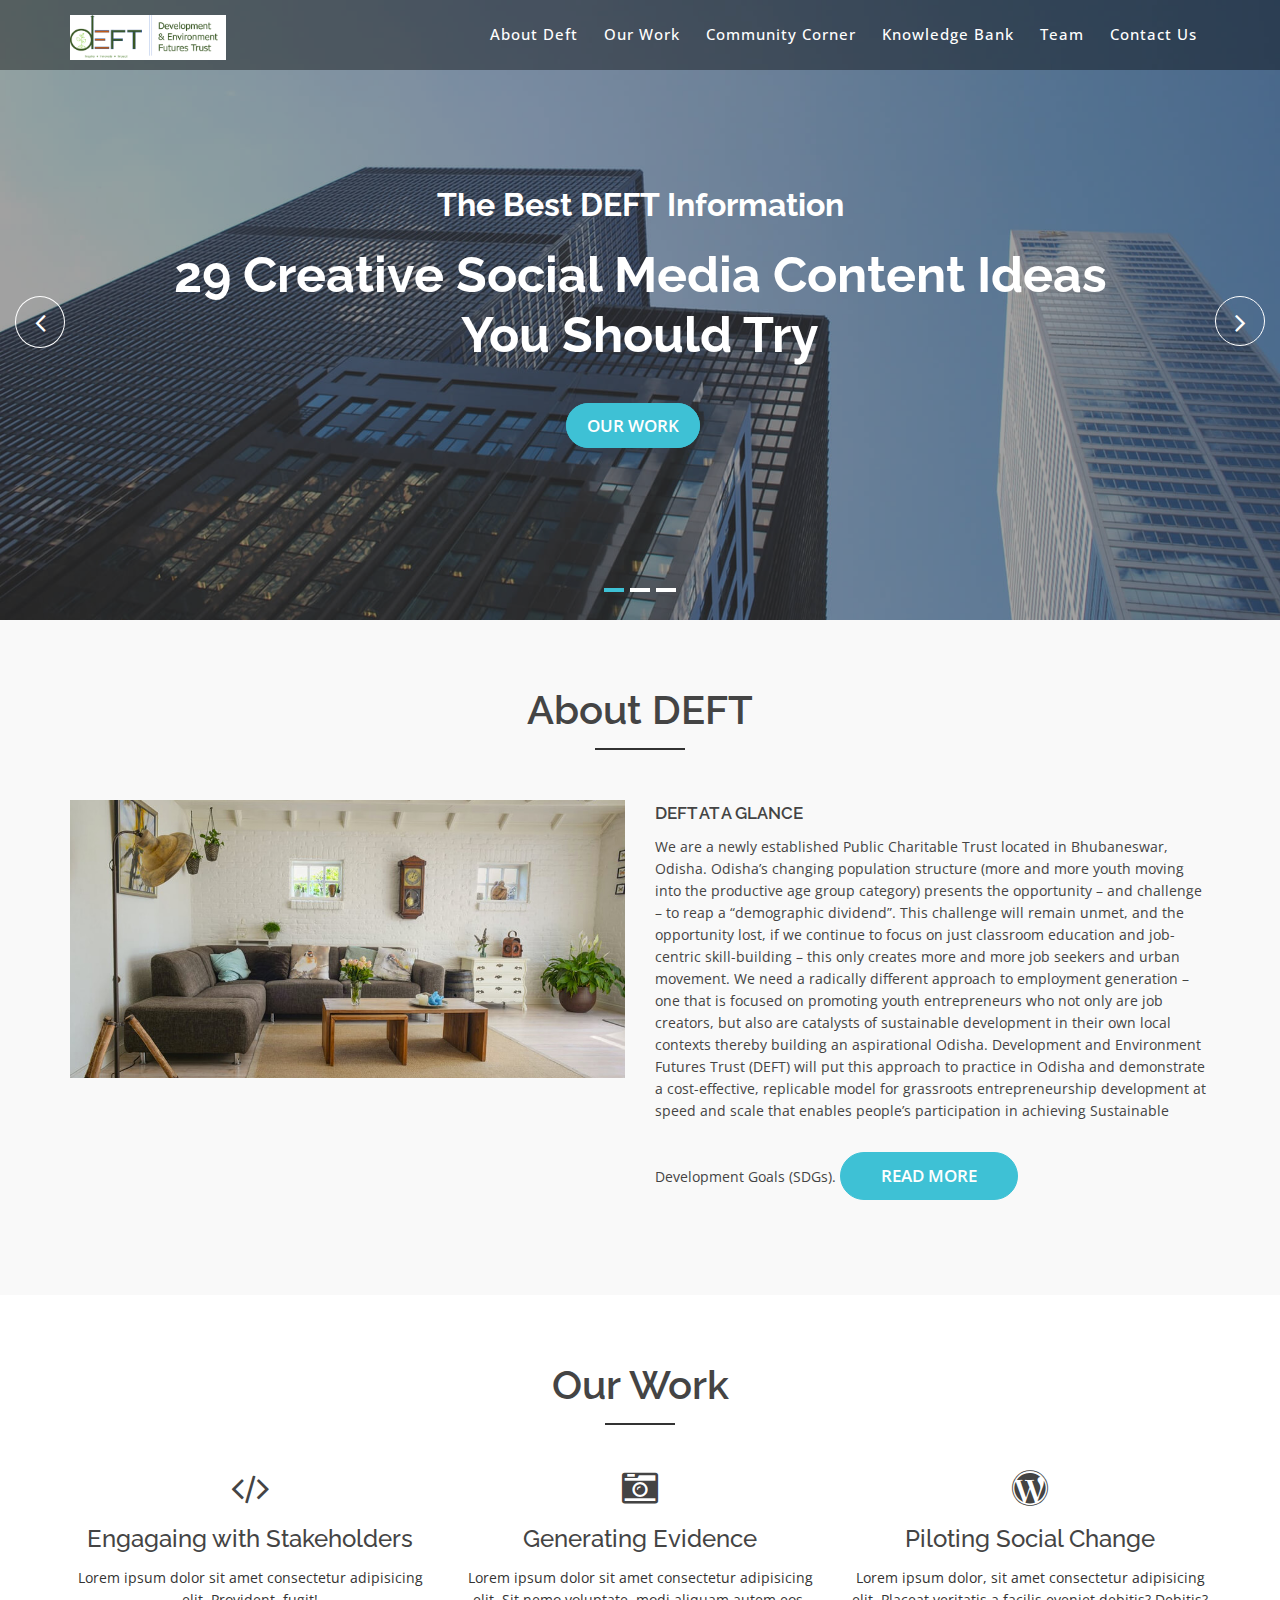
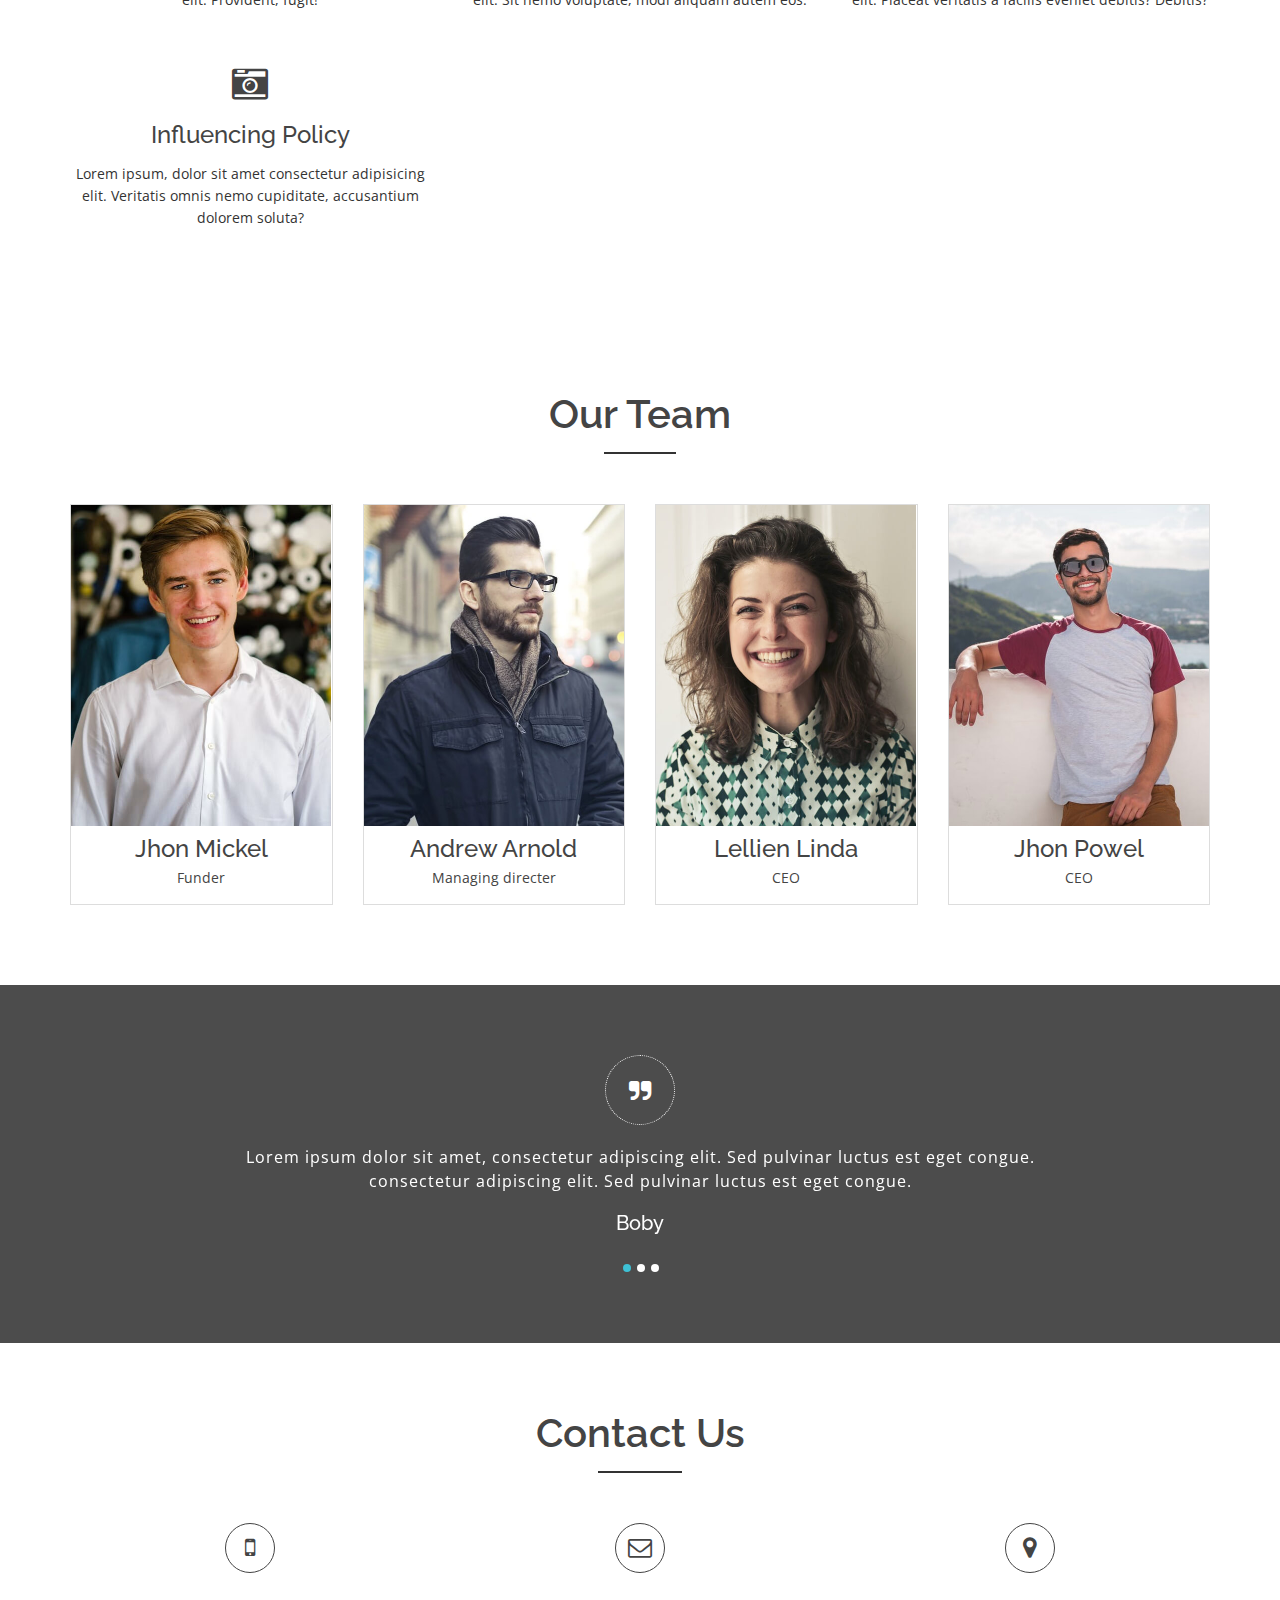
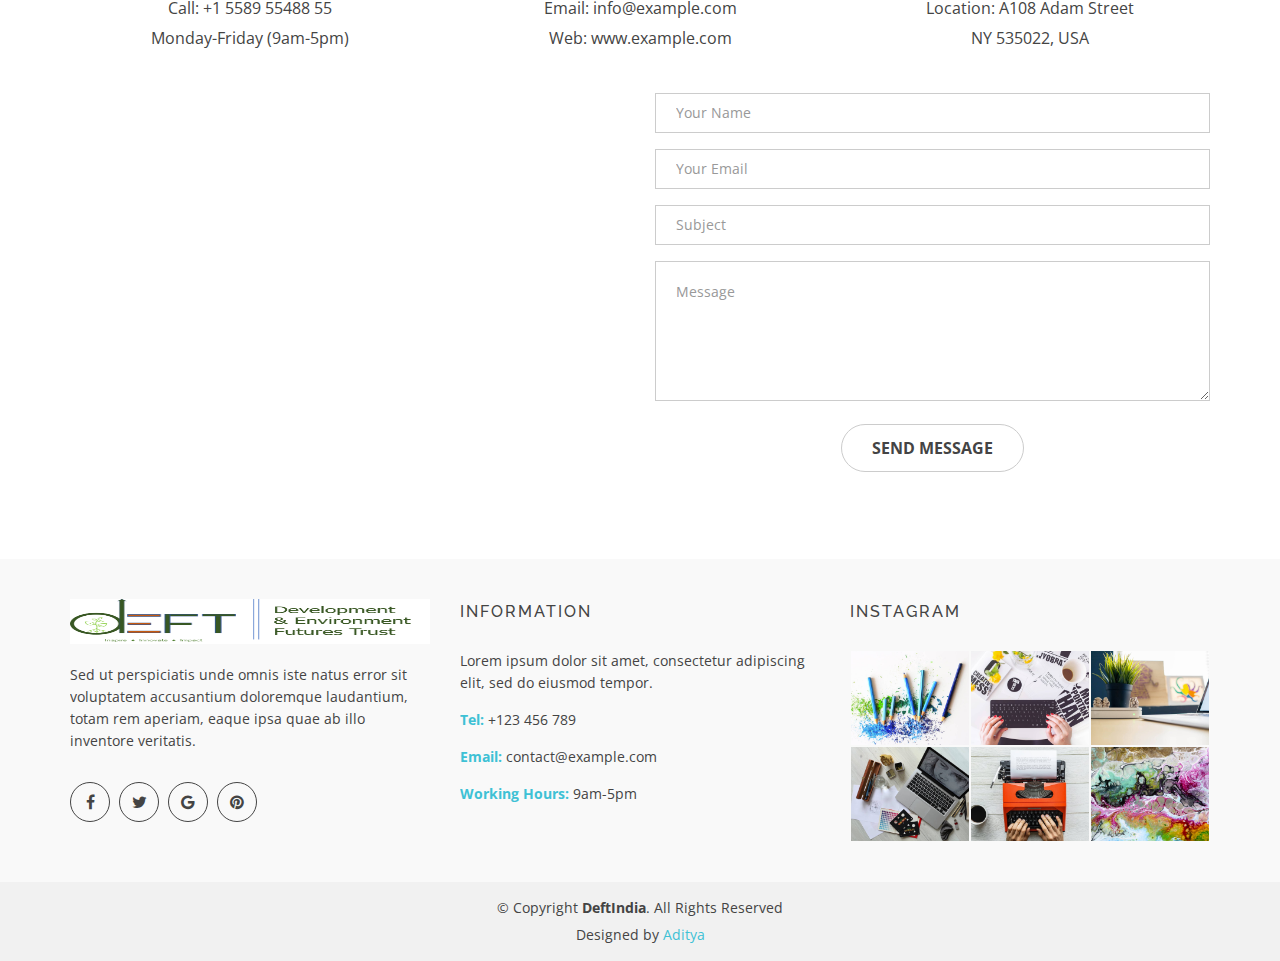
<file: index.html>
<!doctype html>
<html lang="en">
<head>
  <meta charset="utf-8">
  <title>DEFT || India</title>
  <meta content="width=device-width, initial-scale=1.0" name="viewport">
  <meta content="" name="keywords">
  <meta content="" name="description">
  <!-- Favicons -->
  <link href="img/favicon.png" rel="icon">
  <link href="img/apple-touch-icon.png" rel="apple-touch-icon">
  <!-- Google Fonts -->
  <link href="https://fonts.googleapis.com/css?family=Open+Sans:300,400,400i,600,700|Raleway:300,400,400i,500,500i,700,800,900" rel="stylesheet">
  <!-- Bootstrap CSS File -->
  <link href="lib/bootstrap/css/bootstrap.min.css" rel="stylesheet">
  <!-- Libraries CSS Files -->
  <link href="lib/nivo-slider/css/nivo-slider.css" rel="stylesheet">
  <link href="lib/owlcarousel/owl.carousel.css" rel="stylesheet">
  <link href="lib/owlcarousel/owl.transitions.css" rel="stylesheet">
  <link href="lib/font-awesome/css/font-awesome.min.css" rel="stylesheet">
  <link href="lib/animate/animate.min.css" rel="stylesheet">
  <link href="lib/venobox/venobox.css" rel="stylesheet">
  <!-- Nivo Slider Theme -->
  <link href="css/nivo-slider-theme.css" rel="stylesheet">
  <!-- Main Stylesheet File -->
  <link href="css/style.css" rel="stylesheet">
  <!-- Responsive Stylesheet File -->
  <link href="css/responsive.css" rel="stylesheet">
  <!-- =======================================================
    Theme Name: eBusiness
    Theme URL: https://bootstrapmade.com/ebusiness-bootstrap-corporate-template/
    Author: BootstrapMade.com
    License: https://bootstrapmade.com/license/
  ======================================================= -->
</head>
<body data-spy="scroll" data-target="#navbar-example">
  <div id="preloader"></div>
  <header>
    <!-- header-area start -->
    <div id="sticker" class="header-area">
      <div class="container">
        <div class="row">
          <div class="col-md-12 col-sm-12">
            <!-- Navigation -->
            <nav class="navbar navbar-default">
              <!-- Brand and toggle get grouped for better mobile display -->
              <div class="navbar-header">
                <button type="button" class="navbar-toggle collapsed" data-toggle="collapse" data-target=".bs-example-navbar-collapse-1" aria-expanded="false">
										<span class="sr-only">Toggle navigation</span>
										<span class="icon-bar"></span>
										<span class="icon-bar"></span>
										<span class="icon-bar"></span>
									</button>
                <!-- Brand -->
                <a class="navbar-brand page-scroll sticky-logo" href="index.html">
                 <img class="img" src="img/about/logo.jpeg" alt="">
                  <!-- Uncomment below if you prefer to use an image logo -->
                  <!-- <img src="img/logo.png" alt="" title=""> -->
								</a>
              </div>
              <!-- Collect the nav links, forms, and other content for toggling -->
              <div class="collapse navbar-collapse main-menu bs-example-navbar-collapse-1" id="navbar-example">
                <ul class="nav navbar-nav navbar-right">
                  <!-- <li class="dropdown"><a href="#about" class="dropdown-toggle" data-toggle="dropdown">About Deft<span class="caret"></span></a>
                    <ul class="dropdown-menu" role="menu">
                      <li><a href=#>Deft india</a></li>
                      <li><a href=#>Deft india</a></li>
                    </ul>
                  </li> -->
                  <li>
                    <a class="page-scroll" href="#about">About Deft</a>
                  </li>
                  <li>
                    <a class="page-scroll" href="#services">Our work</a>
                  </li>
                  <li>
                    <a class="page-scroll" href="#services">Community Corner</a>
                  </li>
                  <li>
                    <a class="page-scroll" href="#services">Knowledge Bank</a>
                  </li>
                  <li>
                    <a class="page-scroll" href="#team">Team</a>
                  </li>
                  <li>
                    <a class="page-scroll" href="#contact">Contact Us</a>
                  </li>
                </ul>
              </div>
              <!-- navbar-collapse -->
            </nav>
            <!-- END: Navigation -->
          </div>
        </div>
      </div>
    </div>
    <!-- header-area end -->
  </header>
  <!-- header end -->
  <!-- Start Slider Area -->
  <div id="home" class="slider-area">
    <div class="bend niceties preview-2">
      <div id="ensign-nivoslider" class="slides">
        <img src="img/slider/slider1.jpg" alt="" title="#slider-direction-1" />
        <img src="img/slider/slider2.jpg" alt="" title="#slider-direction-2" />
        <img src="img/slider/slider3.jpg" alt="" title="#slider-direction-3" />
      </div>
      <!-- direction 1 -->
      <div id="slider-direction-1" class="slider-direction slider-one">
        <div class="container">
          <div class="row">
            <div class="col-md-12 col-sm-12 col-xs-12">
              <div class="slider-content">
                <!-- layer 1 -->
                <div class="layer-1-1 hidden-xs wow slideInDown" data-wow-duration="2s" data-wow-delay=".2s">
                  <h2 class="title1">The Best DEFT Information </h2>
                </div>
                <!-- layer 2 -->
                <div class="layer-1-2 wow slideInUp" data-wow-duration="2s" data-wow-delay=".1s">
                  <h1 class="title2">29 Creative Social Media Content Ideas You Should Try</h1>
                </div>
                <!-- layer 3 -->
                <div class="layer-1-3 hidden-xs wow slideInUp" data-wow-duration="2s" data-wow-delay=".2s">
                  <a class="ready-btn right-btn page-scroll" href="#services">Our Work</a>
                  <!-- <a class="ready-btn page-scroll" href="#about">Learn More</a> -->
                </div>
              </div>
            </div>
          </div>
        </div>
      </div>
      <!-- direction 2 -->
      <div id="slider-direction-2" class="slider-direction slider-two">
        <div class="container">
          <div class="row">
            <div class="col-md-12 col-sm-12 col-xs-12">
              <div class="slider-content text-center">
                <!-- layer 1 -->
                <div class="layer-1-1 hidden-xs wow slideInUp" data-wow-duration="2s" data-wow-delay=".2s">
                  <h2 class="title1">The Best DEFT Information </h2>
                </div>
                <!-- layer 2 -->
                <div class="layer-1-2 wow slideInUp" data-wow-duration="2s" data-wow-delay=".1s">
                  <h1 class="title2">29 Creative Social Media Content Ideas You Should Try</h1>
                </div>
                <!-- layer 3 -->
                <div class="layer-1-3 hidden-xs wow slideInUp" data-wow-duration="2s" data-wow-delay=".2s">
                  <a class="ready-btn right-btn page-scroll" href="#services">Our Work</a>
                  <!-- <a class="ready-btn page-scroll" href="#about">Learn More</a> -->
                </div>
              </div>
            </div>
          </div>
        </div>
      </div>

      <!-- direction 3 -->
      <div id="slider-direction-3" class="slider-direction slider-two">
        <div class="container">
          <div class="row">
            <div class="col-md-12 col-sm-12 col-xs-12">
              <div class="slider-content">
                <!-- layer 1 -->
                <div class="layer-1-1 hidden-xs wow slideInUp" data-wow-duration="2s" data-wow-delay=".2s">
                  <h2 class="title1">The Best DEFT Information </h2>
                </div>
                <!-- layer 2 -->
                <div class="layer-1-2 wow slideInUp" data-wow-duration="2s" data-wow-delay=".1s">
                  <h1 class="title2">29 Creative Social Media Content Ideas You Should Try</h1>
                </div>
                <!-- layer 3 -->
                <div class="layer-1-3 hidden-xs wow slideInUp" data-wow-duration="2s" data-wow-delay=".2s">
                  <a class="ready-btn right-btn page-scroll" href="#services">Our Work</a>
                  <!-- <a class="ready-btn page-scroll" href="#about">Learn More</a> -->
                </div>
              </div>
            </div>
          </div>
        </div>
      </div>
    </div>
  </div>
  <!-- End Slider Area -->

  <!-- Start About area -->
  <div id="about" class="about-area area-padding">
    <div class="container">
      <div class="row">
        <div class="col-md-12 col-sm-12 col-xs-12">
          <div class="section-headline text-center">
            <h2>About DEFT</h2>
          </div>
        </div>
      </div>
      <div class="row">
        <!-- single-well start-->
        <div class="col-md-6 col-sm-6 col-xs-12">
          <div class="well-left">
            <div class="single-well">
              <a href="#">
								  <img src="img/about/1.jpg" alt="">
								</a>
            </div>
          </div>
        </div>
        <!-- single-well end-->
        <div class="col-md-6 col-sm-6 col-xs-12">
          <div class="well-middle">
            <div class="single-well">
              <a href="#">
                <h4 class="sec-head">DEFT At A Glance</h4>
              </a>
              <p>
                We are a newly established Public Charitable Trust located in Bhubaneswar, Odisha. Odisha’s changing population structure (more and more youth moving into the productive age group category) presents the opportunity – and challenge – to reap a “demographic dividend”. This challenge will remain unmet, and the opportunity lost, if we continue to focus on just classroom education and job-centric skill-building – this only creates more and more job seekers and urban movement. We need a radically different approach to employment generation – one that is focused on promoting youth entrepreneurs who not only are job creators, but also are catalysts of sustainable development in their own local contexts thereby building an aspirational Odisha.
                Development and Environment Futures Trust (DEFT) will put this approach to practice in Odisha and demonstrate a cost-effective, replicable model for grassroots entrepreneurship development at speed and scale that enables people’s participation in achieving Sustainable Development Goals (SDGs).
                <a class="ready-btn right-btn page-scroll" href="#">Read More</a>

              </p>
              <!-- <ul>
                <li>
                  <i class="fa fa-check"></i> Lorem ipsum dolor sit amet, consectetur adipisicing elit. Temporibus, aperiam!
                </li>
                <li>
                  <i class="fa fa-check"></i> Lorem ipsum dolor sit amet.
                </li>
                <li>
                  <i class="fa fa-check"></i> Lorem ipsum dolor sit amet.
                </li>
                <li>
                  <i class="fa fa-check"></i> Lorem ipsum dolor sit amet.
                </li>
                <li>
                  <i class="fa fa-check"></i> Lorem ipsum dolor sit amet.
                </li>
              </ul> -->
            </div>
          </div>
        </div>
        <!-- End col-->
      </div>
    </div>
  </div>
  <!-- End About area -->

  <!-- Start Service area -->
  <div id="services" class="services-area area-padding">
    <div class="container">
      <div class="row">
        <div class="col-md-12 col-sm-12 col-xs-12">
          <div class="section-headline services-head text-center">
            <h2>Our Work</h2>
          </div>
        </div>
      </div>
      <div class="row text-center">
        <div class="services-contents">
          <!-- Start Left services -->
          <div class="col-md-4 col-sm-4 col-xs-12">
            <div class="about-move">
              <div class="services-details">
                <div class="single-services">
                  <a class="services-icon" href="#">
											<i class="fa fa-code"></i>
										</a>
                  <h4>Engagaing with Stakeholders</h4>
                  <p>
                    Lorem ipsum dolor sit amet consectetur adipisicing elit. Provident, fugit!
                  </p>
                </div>
              </div>
              <!-- end about-details -->
            </div>
          </div>
          <div class="col-md-4 col-sm-4 col-xs-12">
            <div class="about-move">
              <div class="services-details">
                <div class="single-services">
                  <a class="services-icon" href="#">
											<i class="fa fa-camera-retro"></i>
										</a>
                  <h4>Generating Evidence</h4>
                  <p>
                    Lorem ipsum dolor sit amet consectetur adipisicing elit. Sit nemo voluptate, modi aliquam autem eos.
                  </p>
                </div>
              </div>
              <!-- end about-details -->
            </div>
          </div>
          <div class="col-md-4 col-sm-4 col-xs-12">
            <!-- end col-md-4 -->
            <div class=" about-move">
              <div class="services-details">
                <div class="single-services">
                  <a class="services-icon" href="#">
											<i class="fa fa-wordpress"></i>
										</a>
                  <h4>Piloting Social Change</h4>
                  <p>
                    Lorem ipsum dolor, sit amet consectetur adipisicing elit. Placeat veritatis a facilis eveniet debitis? Debitis?
                  </p>
                </div>
              </div>
              <!-- end about-details -->
            </div>
          </div>
          <div class="col-md-4 col-sm-4 col-xs-12">
            <!-- end col-md-4 -->
            <div class=" about-move">
              <div class="services-details">
                <div class="single-services">
                  <a class="services-icon" href="#">
											<i class="fa fa-camera-retro"></i>
										</a>
                  <h4>Influencing Policy </h4>
                  <p>
                    Lorem ipsum, dolor sit amet consectetur adipisicing elit. Veritatis omnis nemo cupiditate, accusantium dolorem soluta?
                  </p>
                </div>
              </div>
              <!-- end about-details -->
            </div>
          </div>
          <!-- End Left services -->
          <div class="col-md-4 col-sm-4 col-xs-12">
            <!-- end col-md-4 -->
           
              <!-- end about-details -->
            </div>
          </div>
          <!-- End Left services -->
          <div class="col-md-4 col-sm-4 col-xs-12">
            <!-- end col-md-4 -->
           
              <!-- end about-details -->
            </div>
          </div>
        </div>
      </div>
    </div>
  </div>
  <!-- End Service area -->

 


  <!-- Start Wellcome Area -->
  <!-- <div class="wellcome-area">
    <div class="well-bg">
      <div class="test-overly"></div>
      <div class="container">
        <div class="row">
          <div class="col-md-12 col-sm-12 col-xs-12">
            <div class="wellcome-text">
              <div class="well-text text-center">
                <h2>Welcome To Our Deft India</h2>
                <p>
                  Busuness Lorem ipsum dolor sit amet, consectetur adipiscing elit.luctus est eget congue.
                </p>
                <div class="subs-feilds">
                  <div class="suscribe-input">
                    <input type="email" class="email form-control width-80" id="sus_email" placeholder="Email">
                    <button type="submit" id="sus_submit" class="add-btn width-20">Subscribe</button>
                    <div id="msg_Submit" class="h3 text-center hidden"></div>
                  </div>
                </div>
              </div>
            </div>
          </div>
        </div>
      </div>
    </div>
  </div> -->
  <!-- End Wellcome Area -->

  <!-- Start team Area -->
  <div id="team" class="our-team-area area-padding">
    <div class="container">
      <div class="row">
        <div class="col-md-12 col-sm-12 col-xs-12">
          <div class="section-headline text-center">
            <h2>Our  Team</h2>
          </div>
        </div>
      </div>
      <div class="row">
        <div class="team-top">
          <div class="col-md-3 col-sm-3 col-xs-12">
            <div class="single-team-member">
              <div class="team-img">
                <a href="#">
										<img src="img/team/1.jpg" alt="">
									</a>
                <div class="team-social-icon text-center">
                  <ul>
                    <li>
                      <a href="#">
													<i class="fa fa-facebook"></i>
												</a>
                    </li>
                    <li>
                      <a href="#">
													<i class="fa fa-twitter"></i>
												</a>
                    </li>
                    <li>
                      <a href="#">
													<i class="fa fa-instagram"></i>
												</a>
                    </li>
                  </ul>
                </div>
              </div>
              <div class="team-content text-center">
                <h4>Jhon Mickel</h4>
                <p>Funder</p>
              </div>
            </div>
          </div>
          <!-- End column -->
          <div class="col-md-3 col-sm-3 col-xs-12">
            <div class="single-team-member">
              <div class="team-img">
                <a href="#">
										<img src="img/team/2.jpg" alt="">
									</a>
                <div class="team-social-icon text-center">
                  <ul>
                    <li>
                      <a href="#">
													<i class="fa fa-facebook"></i>
												</a>
                    </li>
                    <li>
                      <a href="#">
													<i class="fa fa-twitter"></i>
												</a>
                    </li>
                    <li>
                      <a href="#">
													<i class="fa fa-instagram"></i>
												</a>
                    </li>
                  </ul>
                </div>
              </div>
              <div class="team-content text-center">
                <h4>Andrew Arnold</h4>
                <p>Managing directer</p>
              </div>
            </div>
          </div>
          <!-- End column -->
          <div class="col-md-3 col-sm-3 col-xs-12">
            <div class="single-team-member">
              <div class="team-img">
                <a href="#">
										<img src="img/team/3.jpg" alt="">
									</a>
                <div class="team-social-icon text-center">
                  <ul>
                    <li>
                      <a href="#">
													<i class="fa fa-facebook"></i>
												</a>
                    </li>
                    <li>
                      <a href="#">
													<i class="fa fa-twitter"></i>
												</a>
                    </li>
                    <li>
                      <a href="#">
													<i class="fa fa-instagram"></i>
												</a>
                    </li>
                  </ul>
                </div>
              </div>
              <div class="team-content text-center">
                <h4>Lellien Linda</h4>
                <p>CEO</p>
              </div>
            </div>
          </div>
          <!-- End column -->
          <div class="col-md-3 col-sm-3 col-xs-12">
            <div class="single-team-member">
              <div class="team-img">
                <a href="#">
										<img src="img/team/4.jpg" alt="">
									</a>
                <div class="team-social-icon text-center">
                  <ul>
                    <li>
                      <a href="#">
													<i class="fa fa-facebook"></i>
												</a>
                    </li>
                    <li>
                      <a href="#">
													<i class="fa fa-twitter"></i>
												</a>
                    </li>
                    <li>
                      <a href="#">
													<i class="fa fa-instagram"></i>
												</a>
                    </li>
                  </ul>
                </div>
              </div>
              <div class="team-content text-center">
                <h4>Jhon Powel</h4>
                <p>CEO</p>
              </div>
            </div>
          </div>
          <!-- End column -->
        </div>
      </div>
    </div>
  </div>
  <!-- End Team Area -->

  <!-- Start reviews Area -->
 
  <!-- End reviews Area -->

 
  <!-- Start Testimonials -->
  <div class="testimonials-area">
    <div class="testi-inner area-padding">
      <div class="testi-overly"></div>
      <div class="container ">
        <div class="row">
          <div class="col-md-12 col-sm-12 col-xs-12">
            <!-- Start testimonials Start -->
            <div class="testimonial-content text-center">
              <a class="quate" href="#"><i class="fa fa-quote-right"></i></a>
              <!-- start testimonial carousel -->
              <div class="testimonial-carousel">
                <div class="single-testi">
                  <div class="testi-text">
                    <p>
                      Lorem ipsum dolor sit amet, consectetur adipiscing elit. Sed pulvinar luctus est eget congue.<br>consectetur adipiscing elit. Sed pulvinar luctus est eget congue.
                    </p>
                    <h6>Boby</h6>
                  </div>
                </div>
                <!-- End single item -->
                <div class="single-testi">
                  <div class="testi-text">
                    <p>
                      Lorem ipsum dolor sit amet, consectetur adipiscing elit. Sed pulvinar luctus est eget congue.<br>consectetur adipiscing elit. Sed pulvinar luctus est eget congue.
                    </p>
                    <h6>Jhon</h6>
                  </div>
                </div>
                <!-- End single item -->
                <div class="single-testi">
                  <div class="testi-text">
                    <p>
                      Lorem ipsum dolor sit amet, consectetur adipiscing elit. Sed pulvinar luctus est eget congue.<br>consectetur adipiscing elit. Sed pulvinar luctus est eget congue.
                    </p>
                    <h6>Fleming</h6>
                  </div>
                </div>
                <!-- End single item -->
              </div>
            </div>
            <!-- End testimonials end -->
          </div>
          <!-- End Right Feature -->
        </div>
      </div>
    </div>
  </div>
  <!-- End Testimonials -->
  <!-- Start Blog Area -->
  <!-- <div id="blog" class="blog-area">
    <div class="blog-inner area-padding">
      <div class="blog-overly"></div>
      <div class="container ">
        <div class="row">
          <div class="col-md-12 col-sm-12 col-xs-12">
            <div class="section-headline text-center">
              <h2>Latest News</h2>
            </div>
          </div>
        </div>
        <div class="row"> -->
          <!-- Start Left Blog -->
          <!-- <div class="col-md-4 col-sm-4 col-xs-12">
            <div class="single-blog">
              <div class="single-blog-img">
                <a href="#">
										<img src="img/blog/1.jpg" alt="">
									</a>
              </div>
              <div class="blog-meta">
                <span class="comments-type">
										<i class="fa fa-comment-o"></i>
										<a href="#">13 comments</a>
									</span>
                <span class="date-type">
										<i class="fa fa-calendar"></i>2016-03-05 / 09:10:16
									</span>
              </div>
              <div class="blog-text">
                <h4>
                                        <a href="#">Assumenda repud eum veniam</a>
									</h4>
                <p>
                  Lorem ipsum dolor sit amet conse adipis elit Assumenda repud eum veniam optio modi sit explicabo nisi magnam quibusdam.sit amet conse adipis elit Assumenda repud eum veniam optio modi sit explicabo nisi magnam quibusdam.
                </p>
              </div>
              <span>
									<a href="#" class="ready-btn">Read more</a>
								</span>
            </div> -->
            <!-- Start single blog -->
          <!-- </div> -->
          <!-- End Left Blog-->
          <!-- Start Left Blog -->
          <!-- <div class="col-md-4 col-sm-4 col-xs-12">
            <div class="single-blog">
              <div class="single-blog-img">
                <a href="#">
										<img src="img/blog/2.jpg" alt="">
									</a>
              </div>
              <div class="blog-meta">
                <span class="comments-type">
										<i class="fa fa-comment-o"></i>
										<a href="#">130 comments</a>
									</span>
                <span class="date-type">
										<i class="fa fa-calendar"></i>2016-03-05 / 09:10:16
									</span>
              </div>
              <div class="blog-text">
                <h4>
                                        <a href="#">Explicabo magnam quibusdam.</a>
									</h4>
                <p>
                  Lorem ipsum dolor sit amet conse adipis elit Assumenda repud eum veniam optio modi sit explicabo nisi magnam quibusdam.sit amet conse adipis elit Assumenda repud eum veniam optio modi sit explicabo nisi magnam quibusdam.
                </p>
              </div>
              <span>
									<a href="#" class="ready-btn">Read more</a>
								</span>
            </div> -->
            <!-- Start single blog -->
          <!-- </div> -->
          <!-- End Left Blog-->
          <!-- Start Right Blog-->
          <!-- <div class="col-md-4 col-sm-4 col-xs-12">
            <div class="single-blog">
              <div class="single-blog-img">
                <a href="#">
										<img src="img/blog/3.jpg" alt="">
									</a>
              </div>
              <div class="blog-meta">
                <span class="comments-type">
										<i class="fa fa-comment-o"></i>
										<a href="#">10 comments</a>
									</span>
                <span class="date-type">
										<i class="fa fa-calendar"></i>2016-03-05 / 09:10:16
									</span>
              </div>
              <div class="blog-text">
                <h4>
                                        <a href="#">Lorem ipsum dolor sit amet</a>
									</h4>
                <p>
                  Lorem ipsum dolor sit amet conse adipis elit Assumenda repud eum veniam optio modi sit explicabo nisi magnam quibusdam.sit amet conse adipis elit Assumenda repud eum veniam optio modi sit explicabo nisi magnam quibusdam.
                </p>
              </div>
              <span>
									<a href="#" class="ready-btn">Read more</a>
								</span>
            </div>
          </div> -->
          <!-- End Right Blog-->
        <!-- </div>
      </div>
    </div>
  </div> -->
  <!-- End Blog -->
  <!-- Start Suscrive Area -->
  <!-- <div class="suscribe-area">
    <div class="container">
      <div class="row">
        <div class="col-lg-12 col-md-12 col-sm-12 col-xs=12">
          <div class="suscribe-text text-center">
            <h3>Welcome to our Deft india company</h3>
            <a class="sus-btn" href="#">Get A quate</a>
          </div>
        </div>
      </div>
    </div>
  </div> -->
  <!-- End Suscrive Area -->
  <!-- Start contact Area -->
  <div id="contact" class="contact-area">
    <div class="contact-inner area-padding">
      <div class="contact-overly"></div>
      <div class="container ">
        <div class="row">
          <div class="col-md-12 col-sm-12 col-xs-12">
            <div class="section-headline text-center">
              <h2>Contact us</h2>
            </div>
          </div>
        </div>
        <div class="row">
          <!-- Start contact icon column -->
          <div class="col-md-4 col-sm-4 col-xs-12">
            <div class="contact-icon text-center">
              <div class="single-icon">
                <i class="fa fa-mobile"></i>
                <p>
                  Call: +1 5589 55488 55<br>
                  <span>Monday-Friday (9am-5pm)</span>
                </p>
              </div>
            </div>
          </div>
          <!-- Start contact icon column -->
          <div class="col-md-4 col-sm-4 col-xs-12">
            <div class="contact-icon text-center">
              <div class="single-icon">
                <i class="fa fa-envelope-o"></i>
                <p>
                  Email: info@example.com<br>
                  <span>Web: www.example.com</span>
                </p>
              </div>
            </div>
          </div>
          <!-- Start contact icon column -->
          <div class="col-md-4 col-sm-4 col-xs-12">
            <div class="contact-icon text-center">
              <div class="single-icon">
                <i class="fa fa-map-marker"></i>
                <p>
                  Location: A108 Adam Street<br>
                  <span>NY 535022, USA</span>
                </p>
              </div>
            </div>
          </div>
        </div>
        <div class="row">

          <!-- Start Google Map -->
          <div class="col-md-6 col-sm-6 col-xs-12">
            <!-- Start Map -->
            <iframe src="https://www.google.com/maps/embed?pb=!1m18!1m12!1m3!1d3743.2846161927732!2d85.85425391491967!3d20.24702758642701!2m3!1f0!2f0!3f0!3m2!1i1024!2i768!4f13.1!3m3!1m2!1s0x0%3A0x515d4a44dc32bff!2zMjDCsDE0JzQ5LjMiTiA4NcKwNTEnMjMuMiJF!5e0!3m2!1sen!2sin!4v1670408644195!5m2!1sen!2sin" width="100%" height="380" frameborder="0" style="border:0" allowfullscreen></iframe>
            <!-- End Map -->
          </div>
          <!-- End Google Map -->

          <!-- Start  contact -->
          <div class="col-md-6 col-sm-6 col-xs-12">
            <div class="form contact-form">
              <div id="sendmessage">Your message has been sent. Thank you!</div>
              <div id="errormessage"></div>
              <form action="" method="post" role="form" class="contactForm">
                <div class="form-group">
                  <input type="text" name="name" class="form-control" id="name" placeholder="Your Name" data-rule="minlen:4" data-msg="Please enter at least 4 chars" />
                  <div class="validation"></div>
                </div>
                <div class="form-group">
                  <input type="email" class="form-control" name="email" id="email" placeholder="Your Email" data-rule="email" data-msg="Please enter a valid email" />
                  <div class="validation"></div>
                </div>
                <div class="form-group">
                  <input type="text" class="form-control" name="subject" id="subject" placeholder="Subject" data-rule="minlen:4" data-msg="Please enter at least 8 chars of subject" />
                  <div class="validation"></div>
                </div>
                <div class="form-group">
                  <textarea class="form-control" name="message" rows="5" data-rule="required" data-msg="Please write something for us" placeholder="Message"></textarea>
                  <div class="validation"></div>
                </div>
                <div class="text-center"><button type="submit">Send Message</button></div>
              </form>
            </div>
          </div>
          <!-- End Left contact -->
        </div>
      </div>
    </div>
  </div>
  <!-- End Contact Area -->

  <!-- Start Footer bottom Area -->
  <footer>
    <div class="footer-area">
      <div class="container">
        <div class="row">
          <div class="col-md-4 col-sm-4 col-xs-12">
            <div class="footer-content">
              <div class="footer-head">
                <div class="footer-logo">
                  <img class="img" src="img/about/logo.jpeg" alt="">
                </div>

                <p>Sed ut perspiciatis unde omnis iste natus error sit voluptatem accusantium doloremque laudantium, totam rem aperiam, eaque ipsa quae ab illo inventore veritatis.</p>
                <div class="footer-icons">
                  <ul>
                    <li>
                      <a href="#"><i class="fa fa-facebook"></i></a>
                    </li>
                    <li>
                      <a href="#"><i class="fa fa-twitter"></i></a>
                    </li>
                    <li>
                      <a href="#"><i class="fa fa-google"></i></a>
                    </li>
                    <li>
                      <a href="#"><i class="fa fa-pinterest"></i></a>
                    </li>
                  </ul>
                </div>
              </div>
            </div>
          </div>
          <!-- end single footer -->
          <div class="col-md-4 col-sm-4 col-xs-12">
            <div class="footer-content">
              <div class="footer-head">
                <h4>information</h4>
                <p>
                  Lorem ipsum dolor sit amet, consectetur adipiscing elit, sed do eiusmod tempor.
                </p>
                <div class="footer-contacts">
                  <p><span>Tel:</span> +123 456 789</p>
                  <p><span>Email:</span> contact@example.com</p>
                  <p><span>Working Hours:</span> 9am-5pm</p>
                </div>
              </div>
            </div>
          </div>
          <!-- end single footer -->
          <div class="col-md-4 col-sm-4 col-xs-12">
            <div class="footer-content">
              <div class="footer-head">
                <h4>Instagram</h4>
                <div class="flicker-img">
                  <a href="#"><img src="img/portfolio/1.jpg" alt=""></a>
                  <a href="#"><img src="img/portfolio/2.jpg" alt=""></a>
                  <a href="#"><img src="img/portfolio/3.jpg" alt=""></a>
                  <a href="#"><img src="img/portfolio/4.jpg" alt=""></a>
                  <a href="#"><img src="img/portfolio/5.jpg" alt=""></a>
                  <a href="#"><img src="img/portfolio/6.jpg" alt=""></a>
                </div>
              </div>
            </div>
          </div>
        </div>
      </div>
    </div>
    <div class="footer-area-bottom">
      <div class="container">
        <div class="row">
          <div class="col-md-12 col-sm-12 col-xs-12">
            <div class="copyright text-center">
              <p>
                &copy; Copyright <strong>DeftIndia</strong>. All Rights Reserved
              </p>
            </div>
            <div class="credits">
              <!--
                All the links in the footer should remain intact.
                You can delete the links only if you purchased the pro version.
                Licensing information: https://bootstrapmade.com/license/
                Purchase the pro version with working PHP/AJAX contact form: https://bootstrapmade.com/buy/?theme=eBusiness
              -->
              Designed by <a href="https://bootstrapmade.com/">Aditya</a>
            </div>
          </div>
        </div>
      </div>
    </div>
  </footer>

  <a href="#" class="back-to-top"><i class="fa fa-chevron-up"></i></a>

  <!-- JavaScript Libraries -->
  <script src="lib/jquery/jquery.min.js"></script>
  <script src="lib/bootstrap/js/bootstrap.min.js"></script>
  <script src="lib/owlcarousel/owl.carousel.min.js"></script>
  <script src="lib/venobox/venobox.min.js"></script>
  <script src="lib/knob/jquery.knob.js"></script>
  <script src="lib/wow/wow.min.js"></script>
  <script src="lib/parallax/parallax.js"></script>
  <script src="lib/easing/easing.min.js"></script>
  <script src="lib/nivo-slider/js/jquery.nivo.slider.js" type="text/javascript"></script>
  <script src="lib/appear/jquery.appear.js"></script>
  <script src="lib/isotope/isotope.pkgd.min.js"></script>

  <!-- Contact Form JavaScript File -->
  <script src="contactform/contactform.js"></script>

  <script src="js/main.js"></script>
</body>

</html>
</file>
<file: lib/venobox/venobox.css>
/* ------ venobox.css --------*/
.vbox-overlay *, .vbox-overlay *:before, .vbox-overlay *:after{
    -webkit-backface-visibility: hidden;
    -webkit-box-sizing:border-box;
    -moz-box-sizing:border-box;
    box-sizing:border-box;

}
.vbox-overlay{
    display: -webkit-flex;
    display: flex;
    -webkit-flex-direction: column;
    flex-direction: column;
    -webkit-justify-content: center;
    justify-content: center;
    -webkit-align-items: center;
    align-items: center;
    position: fixed;
    left: 0;
    top: 0;
    bottom: 0;
    right: 0;
    z-index: 1040;
    -webkit-transform:translateZ(1000px);
    transform: translateZ(1000px);
    transform-style: preserve-3d;
}

/* ----- navigation ----- */
.vbox-title{
    width: 100%;
    height: 40px;
    float: left;
    text-align: center;
    line-height: 28px;
    font-size: 12px;
    padding: 6px 40px;
    overflow: hidden;
    position: fixed;
    display: none;
    left: 0;
    z-index: 1050;
}
.vbox-close{
    cursor: pointer;
    position: fixed;
    top: -1px;
    right: 0;
    width: 50px;
    height: 40px;
    padding: 6px;
    display: block;
    background-position:10px center;
    overflow: hidden;
    font-size: 24px;
    line-height: 1;
    text-align: center;
    z-index: 1050;
}
.vbox-num{
    cursor: pointer;
    position: fixed;
    left: 0;
    height: 40px;
    display: block;
    overflow: hidden;
    line-height: 28px;
    font-size: 12px;
    padding: 6px 10px;
    display: none;
    z-index: 1050;
}
/* ----- navigation ARROWS ----- */
.vbox-next, .vbox-prev{
    position: fixed;
    top: 50%;
    margin-top: -15px;
    overflow: hidden;
    cursor: pointer;
    display: block;
    width: 45px;
    height: 45px;
    z-index: 1050;
}
.vbox-next span, .vbox-prev span{
    position: relative;
    width: 20px;
    height: 20px;
    border: 2px solid transparent;
    border-top-color: #B6B6B6;
    border-right-color: #B6B6B6;
    text-indent: -100px;
    position: absolute;
    top: 8px;
    display: block;
}
.vbox-prev{
    left: 15px;
}
.vbox-next{
    right: 15px;
}
.vbox-prev span{
    left: 10px;
    -ms-transform: rotate(-135deg);
    -webkit-transform: rotate(-135deg);
    transform: rotate(-135deg);
}
.vbox-next span{
    -ms-transform: rotate(45deg);
    -webkit-transform: rotate(45deg);
    transform: rotate(45deg);
    right: 10px;
}
/* ------- inline window ------ */
.vbox-inline{
    width: 420px;
    height: 315px;
    height: 70vh;
    padding: 10px;
    background: #fff;
    margin: 0 auto;
    overflow: auto;
    text-align: left;
}
/* ------- Video & iFrames window ------ */
.venoframe{
    max-width: 100%;
    width: 100%;
    border: none;
    width: 100%;
    height: 260px;
    height: 70vh;
}
.venoframe.vbvid{
    height: 260px;
}
@media (min-width: 768px) {
    .venoframe, .vbox-inline{
        width: 90%;
        height: 360px;
        height: 70vh;
    }
    .venoframe.vbvid{
        width: 640px;
        height: 360px;
    }
}
@media (min-width: 992px) {
    .venoframe, .vbox-inline{
        max-width: 1200px;
        width: 80%;
        height: 540px;
        height: 70vh;
    }
    .venoframe.vbvid{
        width: 960px;
        height: 540px;
    }
}
/*
Please do NOT edit this part!
or at least read this note: http://i.imgur.com/7C0ws9e.gif
*/
.vbox-open{
    overflow: hidden;
}
.vbox-container{
    position: absolute;
    left: 0;
    right: 0;
    top: 0;
    bottom: 0;
    overflow-x: hidden;
    overflow-y: scroll;
    overflow-scrolling: touch;
    -webkit-overflow-scrolling: touch;
    z-index: 20;
    max-height: 100%;

}

.vbox-content{
    text-align: center;
    float: left;
    width: 100%;
    position: relative;
    overflow: hidden;
    padding: 20px 10px;
}
.vbox-container img{
    max-width: 100%;
    height: auto;
}
.figlio{
    box-shadow: 0 0 12px rgba(0,0,0,0.19), 0 6px 6px rgba(0,0,0,0.23);
    max-width: 100%;
    text-align: initial;
}
img.figlio{
    -webkit-user-select: none;
-khtml-user-select: none;
-moz-user-select: none;
-o-user-select: none;
user-select: none;
}
.vbox-content.swipe-left{
    margin-left: -200px !important;
}
.vbox-content.swipe-right{
    margin-left: 200px !important;
}
.animated{
    webkit-transition: margin 300ms ease-out;
    transition: margin 300ms ease-out;
}
.animate-in{
    opacity: 1;
}
.animate-out{
    opacity: 0;
}
/* ---------- preloader ----------
 * SPINKIT
 * http://tobiasahlin.com/spinkit/
-------------------------------- */
.sk-double-bounce,.sk-rotating-plane{width:40px;height:40px;margin:40px auto}.sk-rotating-plane{background-color:#333;-webkit-animation:sk-rotatePlane 1.2s infinite ease-in-out;animation:sk-rotatePlane 1.2s infinite ease-in-out}@-webkit-keyframes sk-rotatePlane{0%{-webkit-transform:perspective(120px) rotateX(0) rotateY(0);transform:perspective(120px) rotateX(0) rotateY(0)}50%{-webkit-transform:perspective(120px) rotateX(-180.1deg) rotateY(0);transform:perspective(120px) rotateX(-180.1deg) rotateY(0)}100%{-webkit-transform:perspective(120px) rotateX(-180deg) rotateY(-179.9deg);transform:perspective(120px) rotateX(-180deg) rotateY(-179.9deg)}}@keyframes sk-rotatePlane{0%{-webkit-transform:perspective(120px) rotateX(0) rotateY(0);transform:perspective(120px) rotateX(0) rotateY(0)}50%{-webkit-transform:perspective(120px) rotateX(-180.1deg) rotateY(0);transform:perspective(120px) rotateX(-180.1deg) rotateY(0)}100%{-webkit-transform:perspective(120px) rotateX(-180deg) rotateY(-179.9deg);transform:perspective(120px) rotateX(-180deg) rotateY(-179.9deg)}}.sk-double-bounce{position:relative}.sk-double-bounce .sk-child{width:100%;height:100%;border-radius:50%;background-color:#333;opacity:.6;position:absolute;top:0;left:0;-webkit-animation:sk-doubleBounce 2s infinite ease-in-out;animation:sk-doubleBounce 2s infinite ease-in-out}.sk-chasing-dots .sk-child,.sk-spinner-pulse,.sk-three-bounce .sk-child{background-color:#333;border-radius:100%}.sk-double-bounce .sk-double-bounce2{-webkit-animation-delay:-1s;animation-delay:-1s}@-webkit-keyframes sk-doubleBounce{0%,100%{-webkit-transform:scale(0);transform:scale(0)}50%{-webkit-transform:scale(1);transform:scale(1)}}@keyframes sk-doubleBounce{0%,100%{-webkit-transform:scale(0);transform:scale(0)}50%{-webkit-transform:scale(1);transform:scale(1)}}.sk-wave{margin:40px auto;width:50px;height:40px;text-align:center;font-size:10px}.sk-wave .sk-rect{background-color:#333;height:100%;width:6px;display:inline-block;-webkit-animation:sk-waveStretchDelay 1.2s infinite ease-in-out;animation:sk-waveStretchDelay 1.2s infinite ease-in-out}.sk-wave .sk-rect1{-webkit-animation-delay:-1.2s;animation-delay:-1.2s}.sk-wave .sk-rect2{-webkit-animation-delay:-1.1s;animation-delay:-1.1s}.sk-wave .sk-rect3{-webkit-animation-delay:-1s;animation-delay:-1s}.sk-wave .sk-rect4{-webkit-animation-delay:-.9s;animation-delay:-.9s}.sk-wave .sk-rect5{-webkit-animation-delay:-.8s;animation-delay:-.8s}@-webkit-keyframes sk-waveStretchDelay{0%,100%,40%{-webkit-transform:scaleY(.4);transform:scaleY(.4)}20%{-webkit-transform:scaleY(1);transform:scaleY(1)}}@keyframes sk-waveStretchDelay{0%,100%,40%{-webkit-transform:scaleY(.4);transform:scaleY(.4)}20%{-webkit-transform:scaleY(1);transform:scaleY(1)}}.sk-wandering-cubes{margin:40px auto;width:40px;height:40px;position:relative}.sk-wandering-cubes .sk-cube{background-color:#333;width:10px;height:10px;position:absolute;top:0;left:0;-webkit-animation:sk-wanderingCube 1.8s ease-in-out -1.8s infinite both;animation:sk-wanderingCube 1.8s ease-in-out -1.8s infinite both}.sk-chasing-dots,.sk-spinner-pulse{width:40px;height:40px;margin:40px auto}.sk-wandering-cubes .sk-cube2{-webkit-animation-delay:-.9s;animation-delay:-.9s}@-webkit-keyframes sk-wanderingCube{0%{-webkit-transform:rotate(0);transform:rotate(0)}25%{-webkit-transform:translateX(30px) rotate(-90deg) scale(.5);transform:translateX(30px) rotate(-90deg) scale(.5)}50%{-webkit-transform:translateX(30px) translateY(30px) rotate(-179deg);transform:translateX(30px) translateY(30px) rotate(-179deg)}50.1%{-webkit-transform:translateX(30px) translateY(30px) rotate(-180deg);transform:translateX(30px) translateY(30px) rotate(-180deg)}75%{-webkit-transform:translateX(0) translateY(30px) rotate(-270deg) scale(.5);transform:translateX(0) translateY(30px) rotate(-270deg) scale(.5)}100%{-webkit-transform:rotate(-360deg);transform:rotate(-360deg)}}@keyframes sk-wanderingCube{0%{-webkit-transform:rotate(0);transform:rotate(0)}25%{-webkit-transform:translateX(30px) rotate(-90deg) scale(.5);transform:translateX(30px) rotate(-90deg) scale(.5)}50%{-webkit-transform:translateX(30px) translateY(30px) rotate(-179deg);transform:translateX(30px) translateY(30px) rotate(-179deg)}50.1%{-webkit-transform:translateX(30px) translateY(30px) rotate(-180deg);transform:translateX(30px) translateY(30px) rotate(-180deg)}75%{-webkit-transform:translateX(0) translateY(30px) rotate(-270deg) scale(.5);transform:translateX(0) translateY(30px) rotate(-270deg) scale(.5)}100%{-webkit-transform:rotate(-360deg);transform:rotate(-360deg)}}.sk-spinner-pulse{-webkit-animation:sk-pulseScaleOut 1s infinite ease-in-out;animation:sk-pulseScaleOut 1s infinite ease-in-out}@-webkit-keyframes sk-pulseScaleOut{0%{-webkit-transform:scale(0);transform:scale(0)}100%{-webkit-transform:scale(1);transform:scale(1);opacity:0}}@keyframes sk-pulseScaleOut{0%{-webkit-transform:scale(0);transform:scale(0)}100%{-webkit-transform:scale(1);transform:scale(1);opacity:0}}.sk-chasing-dots{position:relative;text-align:center;-webkit-animation:sk-chasingDotsRotate 2s infinite linear;animation:sk-chasingDotsRotate 2s infinite linear}.sk-chasing-dots .sk-child{width:60%;height:60%;display:inline-block;position:absolute;top:0;-webkit-animation:sk-chasingDotsBounce 2s infinite ease-in-out;animation:sk-chasingDotsBounce 2s infinite ease-in-out}.sk-chasing-dots .sk-dot2{top:auto;bottom:0;-webkit-animation-delay:-1s;animation-delay:-1s}@-webkit-keyframes sk-chasingDotsRotate{100%{-webkit-transform:rotate(360deg);transform:rotate(360deg)}}@keyframes sk-chasingDotsRotate{100%{-webkit-transform:rotate(360deg);transform:rotate(360deg)}}@-webkit-keyframes sk-chasingDotsBounce{0%,100%{-webkit-transform:scale(0);transform:scale(0)}50%{-webkit-transform:scale(1);transform:scale(1)}}@keyframes sk-chasingDotsBounce{0%,100%{-webkit-transform:scale(0);transform:scale(0)}50%{-webkit-transform:scale(1);transform:scale(1)}}.sk-three-bounce{margin:40px auto;width:80px;text-align:center}.sk-three-bounce .sk-child{width:20px;height:20px;display:inline-block;-webkit-animation:sk-three-bounce 1.4s ease-in-out 0s infinite both;animation:sk-three-bounce 1.4s ease-in-out 0s infinite both}.sk-circle .sk-child:before,.sk-fading-circle .sk-circle:before{display:block;border-radius:100%;content:'';background-color:#333}.sk-three-bounce .sk-bounce1{-webkit-animation-delay:-.32s;animation-delay:-.32s}.sk-three-bounce .sk-bounce2{-webkit-animation-delay:-.16s;animation-delay:-.16s}@-webkit-keyframes sk-three-bounce{0%,100%,80%{-webkit-transform:scale(0);transform:scale(0)}40%{-webkit-transform:scale(1);transform:scale(1)}}@keyframes sk-three-bounce{0%,100%,80%{-webkit-transform:scale(0);transform:scale(0)}40%{-webkit-transform:scale(1);transform:scale(1)}}.sk-circle{margin:40px auto;width:40px;height:40px;position:relative}.sk-circle .sk-child{width:100%;height:100%;position:absolute;left:0;top:0}.sk-circle .sk-child:before{margin:0 auto;width:15%;height:15%;-webkit-animation:sk-circleBounceDelay 1.2s infinite ease-in-out both;animation:sk-circleBounceDelay 1.2s infinite ease-in-out both}.sk-circle .sk-circle2{-webkit-transform:rotate(30deg);-ms-transform:rotate(30deg);transform:rotate(30deg)}.sk-circle .sk-circle3{-webkit-transform:rotate(60deg);-ms-transform:rotate(60deg);transform:rotate(60deg)}.sk-circle .sk-circle4{-webkit-transform:rotate(90deg);-ms-transform:rotate(90deg);transform:rotate(90deg)}.sk-circle .sk-circle5{-webkit-transform:rotate(120deg);-ms-transform:rotate(120deg);transform:rotate(120deg)}.sk-circle .sk-circle6{-webkit-transform:rotate(150deg);-ms-transform:rotate(150deg);transform:rotate(150deg)}.sk-circle .sk-circle7{-webkit-transform:rotate(180deg);-ms-transform:rotate(180deg);transform:rotate(180deg)}.sk-circle .sk-circle8{-webkit-transform:rotate(210deg);-ms-transform:rotate(210deg);transform:rotate(210deg)}.sk-circle .sk-circle9{-webkit-transform:rotate(240deg);-ms-transform:rotate(240deg);transform:rotate(240deg)}.sk-circle .sk-circle10{-webkit-transform:rotate(270deg);-ms-transform:rotate(270deg);transform:rotate(270deg)}.sk-circle .sk-circle11{-webkit-transform:rotate(300deg);-ms-transform:rotate(300deg);transform:rotate(300deg)}.sk-circle .sk-circle12{-webkit-transform:rotate(330deg);-ms-transform:rotate(330deg);transform:rotate(330deg)}.sk-circle .sk-circle2:before{-webkit-animation-delay:-1.1s;animation-delay:-1.1s}.sk-circle .sk-circle3:before{-webkit-animation-delay:-1s;animation-delay:-1s}.sk-circle .sk-circle4:before{-webkit-animation-delay:-.9s;animation-delay:-.9s}.sk-circle .sk-circle5:before{-webkit-animation-delay:-.8s;animation-delay:-.8s}.sk-circle .sk-circle6:before{-webkit-animation-delay:-.7s;animation-delay:-.7s}.sk-circle .sk-circle7:before{-webkit-animation-delay:-.6s;animation-delay:-.6s}.sk-circle .sk-circle8:before{-webkit-animation-delay:-.5s;animation-delay:-.5s}.sk-circle .sk-circle9:before{-webkit-animation-delay:-.4s;animation-delay:-.4s}.sk-circle .sk-circle10:before{-webkit-animation-delay:-.3s;animation-delay:-.3s}.sk-circle .sk-circle11:before{-webkit-animation-delay:-.2s;animation-delay:-.2s}.sk-circle .sk-circle12:before{-webkit-animation-delay:-.1s;animation-delay:-.1s}@-webkit-keyframes sk-circleBounceDelay{0%,100%,80%{-webkit-transform:scale(0);transform:scale(0)}40%{-webkit-transform:scale(1);transform:scale(1)}}@keyframes sk-circleBounceDelay{0%,100%,80%{-webkit-transform:scale(0);transform:scale(0)}40%{-webkit-transform:scale(1);transform:scale(1)}}.sk-cube-grid{width:40px;height:40px;margin:40px auto}.sk-cube-grid .sk-cube{width:33.33%;height:33.33%;background-color:#333;float:left;-webkit-animation:sk-cubeGridScaleDelay 1.3s infinite ease-in-out;animation:sk-cubeGridScaleDelay 1.3s infinite ease-in-out}.sk-cube-grid .sk-cube1{-webkit-animation-delay:.2s;animation-delay:.2s}.sk-cube-grid .sk-cube2{-webkit-animation-delay:.3s;animation-delay:.3s}.sk-cube-grid .sk-cube3{-webkit-animation-delay:.4s;animation-delay:.4s}.sk-cube-grid .sk-cube4{-webkit-animation-delay:.1s;animation-delay:.1s}.sk-cube-grid .sk-cube5{-webkit-animation-delay:.2s;animation-delay:.2s}.sk-cube-grid .sk-cube6{-webkit-animation-delay:.3s;animation-delay:.3s}.sk-cube-grid .sk-cube7{-webkit-animation-delay:0ms;animation-delay:0ms}.sk-cube-grid .sk-cube8{-webkit-animation-delay:.1s;animation-delay:.1s}.sk-cube-grid .sk-cube9{-webkit-animation-delay:.2s;animation-delay:.2s}@-webkit-keyframes sk-cubeGridScaleDelay{0%,100%,70%{-webkit-transform:scale3D(1,1,1);transform:scale3D(1,1,1)}35%{-webkit-transform:scale3D(0,0,1);transform:scale3D(0,0,1)}}@keyframes sk-cubeGridScaleDelay{0%,100%,70%{-webkit-transform:scale3D(1,1,1);transform:scale3D(1,1,1)}35%{-webkit-transform:scale3D(0,0,1);transform:scale3D(0,0,1)}}.sk-fading-circle{margin:40px auto;width:40px;height:40px;position:relative}.sk-fading-circle .sk-circle{width:100%;height:100%;position:absolute;left:0;top:0}.sk-fading-circle .sk-circle:before{margin:0 auto;width:15%;height:15%;-webkit-animation:sk-circleFadeDelay 1.2s infinite ease-in-out both;animation:sk-circleFadeDelay 1.2s infinite ease-in-out both}.sk-fading-circle .sk-circle2{-webkit-transform:rotate(30deg);-ms-transform:rotate(30deg);transform:rotate(30deg)}.sk-fading-circle .sk-circle3{-webkit-transform:rotate(60deg);-ms-transform:rotate(60deg);transform:rotate(60deg)}.sk-fading-circle .sk-circle4{-webkit-transform:rotate(90deg);-ms-transform:rotate(90deg);transform:rotate(90deg)}.sk-fading-circle .sk-circle5{-webkit-transform:rotate(120deg);-ms-transform:rotate(120deg);transform:rotate(120deg)}.sk-fading-circle .sk-circle6{-webkit-transform:rotate(150deg);-ms-transform:rotate(150deg);transform:rotate(150deg)}.sk-fading-circle .sk-circle7{-webkit-transform:rotate(180deg);-ms-transform:rotate(180deg);transform:rotate(180deg)}.sk-fading-circle .sk-circle8{-webkit-transform:rotate(210deg);-ms-transform:rotate(210deg);transform:rotate(210deg)}.sk-fading-circle .sk-circle9{-webkit-transform:rotate(240deg);-ms-transform:rotate(240deg);transform:rotate(240deg)}.sk-fading-circle .sk-circle10{-webkit-transform:rotate(270deg);-ms-transform:rotate(270deg);transform:rotate(270deg)}.sk-fading-circle .sk-circle11{-webkit-transform:rotate(300deg);-ms-transform:rotate(300deg);transform:rotate(300deg)}.sk-fading-circle .sk-circle12{-webkit-transform:rotate(330deg);-ms-transform:rotate(330deg);transform:rotate(330deg)}.sk-fading-circle .sk-circle2:before{-webkit-animation-delay:-1.1s;animation-delay:-1.1s}.sk-fading-circle .sk-circle3:before{-webkit-animation-delay:-1s;animation-delay:-1s}.sk-fading-circle .sk-circle4:before{-webkit-animation-delay:-.9s;animation-delay:-.9s}.sk-fading-circle .sk-circle5:before{-webkit-animation-delay:-.8s;animation-delay:-.8s}.sk-fading-circle .sk-circle6:before{-webkit-animation-delay:-.7s;animation-delay:-.7s}.sk-fading-circle .sk-circle7:before{-webkit-animation-delay:-.6s;animation-delay:-.6s}.sk-fading-circle .sk-circle8:before{-webkit-animation-delay:-.5s;animation-delay:-.5s}.sk-fading-circle .sk-circle9:before{-webkit-animation-delay:-.4s;animation-delay:-.4s}.sk-fading-circle .sk-circle10:before{-webkit-animation-delay:-.3s;animation-delay:-.3s}.sk-fading-circle .sk-circle11:before{-webkit-animation-delay:-.2s;animation-delay:-.2s}.sk-fading-circle .sk-circle12:before{-webkit-animation-delay:-.1s;animation-delay:-.1s}@-webkit-keyframes sk-circleFadeDelay{0%,100%,39%{opacity:0}40%{opacity:1}}@keyframes sk-circleFadeDelay{0%,100%,39%{opacity:0}40%{opacity:1}}.sk-folding-cube{margin:40px auto;width:40px;height:40px;position:relative;-webkit-transform:rotateZ(45deg);transform:rotateZ(45deg)}.sk-folding-cube .sk-cube{float:left;width:50%;height:50%;position:relative;-webkit-transform:scale(1.1);-ms-transform:scale(1.1);transform:scale(1.1)}.sk-folding-cube .sk-cube:before{content:'';position:absolute;top:0;left:0;width:100%;height:100%;background-color:#333;-webkit-animation:sk-foldCubeAngle 2.4s infinite linear both;animation:sk-foldCubeAngle 2.4s infinite linear both;-webkit-transform-origin:100% 100%;-ms-transform-origin:100% 100%;transform-origin:100% 100%}.sk-folding-cube .sk-cube2{-webkit-transform:scale(1.1) rotateZ(90deg);transform:scale(1.1) rotateZ(90deg)}.sk-folding-cube .sk-cube3{-webkit-transform:scale(1.1) rotateZ(180deg);transform:scale(1.1) rotateZ(180deg)}.sk-folding-cube .sk-cube4{-webkit-transform:scale(1.1) rotateZ(270deg);transform:scale(1.1) rotateZ(270deg)}.sk-folding-cube .sk-cube2:before{-webkit-animation-delay:.3s;animation-delay:.3s}.sk-folding-cube .sk-cube3:before{-webkit-animation-delay:.6s;animation-delay:.6s}.sk-folding-cube .sk-cube4:before{-webkit-animation-delay:.9s;animation-delay:.9s}@-webkit-keyframes sk-foldCubeAngle{0%,10%{-webkit-transform:perspective(140px) rotateX(-180deg);transform:perspective(140px) rotateX(-180deg);opacity:0}25%,75%{-webkit-transform:perspective(140px) rotateX(0);transform:perspective(140px) rotateX(0);opacity:1}100%,90%{-webkit-transform:perspective(140px) rotateY(180deg);transform:perspective(140px) rotateY(180deg);opacity:0}}@keyframes sk-foldCubeAngle{0%,10%{-webkit-transform:perspective(140px) rotateX(-180deg);transform:perspective(140px) rotateX(-180deg);opacity:0}25%,75%{-webkit-transform:perspective(140px) rotateX(0);transform:perspective(140px) rotateX(0);opacity:1}100%,90%{-webkit-transform:perspective(140px) rotateY(180deg);transform:perspective(140px) rotateY(180deg);opacity:0}}
</file>
<file: css/nivo-slider-theme.css>
/*
Skin Name: Nivo Slider Default Theme
Skin URI: http://nivo.dev7studios.com
Description: The default skin for the Nivo Slider.
Version: 1.3
Author: Gilbert Pellegrom
Author URI: http://dev7studios.com
Supports Thumbs: true
*/


.slider-area {
  color: #fff;
  position: relative;
  text-align: center;
}

.slider-content {
  padding: 180px 60px;
}

.nivo-caption::after {
  background: #444 none repeat scroll 0 0;
  content: "";
  height: 100%;
  left: 0;
  opacity: 0.5;
  position: absolute;
  top: 0;
  width: 100%;
  z-index: -1;
}

.layer-1-2 {
  margin: 20px 0;
}

.layer-1-1 h2 {
  color: #fff;
  font-size: 32px;
  font-weight: 700;
}

.layer-1-2 h1 {
  color: #fff;
  font-size: 50px;
  font-weight: 700;
  line-height: 60px;
}

.layer-1-3 {
  margin: 50px 0 0;
}

.layer-1-3 a.ready-btn {
  border: 1px solid #fff;
  border-radius: 30px;
  color: #fff;
  cursor: pointer;
  display: inline-block;
  font-size: 17px;
  font-weight: 600;
  margin-top: 30px;
  padding: 10px 20px;
  text-align: center;
  text-transform: uppercase;
  transition: all 0.4s ease 0s;
  z-index: 222;
}

.layer-1-3 a.ready-btn:hover {
  color: #fff;
  background: #3EC1D5;
  border: 1px solid #3EC1D5;
  text-decoration: none;
}

.ready-btn.right-btn {
  margin-right: 15px;
  background: #3EC1D5;
  border: 1px solid #3EC1D5 !important;
}

.ready-btn.right-btn:hover {
  background: transparent !important;
  border: 1px solid #fff !important;
}

.nivo-controlNav {
  bottom: 0;
  left: 0;
  position: absolute;
  right: 0;
  z-index: 8;
}

.nivo-directionNav {
  display: block;
}

.nivo-controlNav a {
  background: transparent none repeat scroll 0 0;
  border: 2px solid #fff;
  box-shadow: none;
  display: inline-block;
  font-size: 0;
  height: 2px;
  margin: 5px 3px;
  opacity: 1;
  text-align: center;
  text-indent: inherit;
  vertical-align: top;
  width: 20px;
}

.nivo-controlNav a:hover, .nivo-controlNav a.active {
  background: #fff none repeat scroll 0 0;
  border-color: #3EC1D5;
  -moz-transform: rotate(180deg);
  -webkit-transform: rotate(180deg);
  -o-transform: rotate(180deg);
  -ms-transform: rotate(180deg);
}

/* Normal desktop :992px. */

@media (min-width: 1400px) and (max-width:1920px) {
  .slider-content {
    padding: 340px 0;
  }
}

/* Normal desktop :992px. */

@media (min-width: 992px) and (max-width: 1169px) {
  .slider-content {
    padding: 144px 0;
  }
}

/* Tablet desktop :768px. */

@media (min-width: 768px) and (max-width: 991px) {
  .slider-content {
    padding: 93px 0;
  }
  .layer-1-2 h1 {
    font-size: 22px;
    line-height: 24px;
  }
  .layer-1-3 a.ready-btn {
    font-size: 14px;
    margin-top: 20px;
    padding: 10px 20px;
  }
}

@media (max-width: 767px) {
  .nivo-directionNav {
    display: none;
  }
  .slider-content {
    padding: 46px 0px;
  }
  .layer-1-2 {
    margin: 10px 0;
  }
  .layer-1-1 h2 {
    font-size: 14px;
    line-height: 16px;
  }
  .layer-1-2 h1 {
    font-size: 14px;
    line-height: 16px;
  }
  .layer-1-3 a.ready-btn {
    font-size: 12px;
    margin-top: 10px;
    padding: 8px 10px;
  }
  .layer-1-3 {
    margin: 10px 0 0;
  }
  .nivo-controlNav {
    bottom: -8px;
  }
}

@media only screen and (min-width: 480px) and (max-width: 767px) {
  .slider-content {
    padding: 70px 0px;
  }
  .layer-1-1 h2, .layer-1-2 h1 {
    font-size: 24px;
    line-height: 30px;
  }
}

/* -------------------------------------
preview-1
---------------------------------------- */

.preview-1 .nivoSlider {
  position: relative;
  background: url(../lib/nivo-slider/img/loading.gif) no-repeat 50% 50%;
}

.preview-1 .nivoSlider img {
  position: absolute;
  top: 0px;
  left: 0px;
  display: none;
}

.preview-1 .nivoSlider a {
  border: 0;
  display: block;
}

.preview-1 .nivo-controlNav {
  text-align: center;
  padding: 20px 0;
}

.preview-1 .nivo-controlNav a {
  display: inline-block;
  width: 22px;
  height: 22px;
  background: url(../lib/nivo-slider/img/bullets.png) no-repeat;
  text-indent: -9999px;
  border: 0;
  margin: 0 2px;
}

.preview-1 .nivo-controlNav a.active {
  background-position: 0 -22px;
}

.preview-1 .nivo-directionNav a {
  display: block;
  width: 30px;
  height: 30px;
  background: url(../lib/nivo-slider/img/arrows.png) no-repeat;
  text-indent: -9999px;
  border: 0;
  opacity: 0;
  -webkit-transition: all 200ms ease-in-out;
  -moz-transition: all 200ms ease-in-out;
  -o-transition: all 200ms ease-in-out;
  transition: all 200ms ease-in-out;
}

.preview-1:hover .nivo-directionNav a {
  opacity: 1;
}

.nivo-prevNav {
  left: 15px;
}

.nivo-nextNav {
  right: 15px;
}

.preview-1 a.nivo-nextNav {
  background-position: -30px 0;
}


.preview-1 .nivo-caption {
  font-family: Helvetica, Arial, sans-serif;
}

.preview-1 .nivo-caption a {
  color: #fff;
  border-bottom: 1px dotted #fff;
}

.preview-1 .nivo-caption a:hover {
  color: #fff;
}

.preview-1 .nivo-controlNav.nivo-thumbs-enabled {
  width: 100%;
}

.preview-1 .nivo-controlNav.nivo-thumbs-enabled a {
  width: auto;
  height: auto;
  background: none;
  margin-bottom: 5px;
}

.preview-1 .nivo-controlNav.nivo-thumbs-enabled img {
  display: block;
  width: 120px;
  height: auto;
}

.preview-1 .nivo-controlNav {
  position: relative;
  z-index: 99999;
  bottom: 68px;
}

.preview-1 .nivo-controlNav a {
  border: 5px solid #fff;
  display: inline-block;
  height: 18px;
  margin: 0 5px;
  text-indent: -9999px;
  width: 18px;
  line-height: 8px;
  background: #3c3c3c;
  cursor: pointer;
  position: relative;
  z-index: 9;
  border-radius: 100%;
  opacity: 0;
  z-index: -999;
}

.preview-1:hover .nivo-controlNav a {
  opacity: 1;
  z-index: 999999;
}

.preview-1 .nivo-controlNav a:hover, .preview-1 .nivo-controlNav a.active {
  background: #000;
  cursor: pointer;
}

/* -------------------------------------
preview-2
---------------------------------------- */

.preview-2 .nivoSlider:hover .nivo-directionNav a.nivo-prevNav {
  left: 50px;
}

.preview-2 .nivoSlider:hover .nivo-directionNav a.nivo-nextNav {
  right: 50px;
}

.preview-2 .nivoSlider .nivo-directionNav a.nivo-prevNav {
  font-size: 0;
}

.preview-2 .nivoSlider .nivo-directionNav a.nivo-nextNav {
  font-size: 0;
}

.preview-2 .nivo-directionNav a.nivo-prevNav::before {
  background: rgba(0, 0, 0, 0) none repeat scroll 0 0;
  color: #ffffff;
  content: "";
  cursor: pointer;
  font: 300 50px/50px FontAwesome;
  position: absolute;
  text-align: center;
  top: 50%;
  transition: all 300ms ease-in 0s;
  z-index: 9;
  font-weight: 100;
  left: 0px;
  width: 50px;
  border: 1px solid #fff;
  border-radius: 50%;
  font-size: 30px;
}

.preview-2 .nivo-directionNav a.nivo-nextNav:hover:before, .preview-2 .nivo-directionNav a.nivo-prevNav:hover:before {
  border-color: #3EC1D5;
  color: #fff;
  background: #3EC1D5;
}

.preview-2 .nivo-directionNav a.nivo-nextNav::before {
  background: rgba(0, 0, 0, 0) none repeat scroll 0 0;
  border: 1px solid #fff;
  border-radius: 50%;
  color: #ffffff;
  content: "";
  cursor: pointer;
  font: 100 30px/50px FontAwesome;
  height: 50px;
  position: absolute;
  right: 0px;
  text-align: center;
  top: 50%;
  transition: all 300ms ease-in 0s;
  width: 50px;
  z-index: 9;
  font-size: 30px;
}

.niceties.preview-2 {
  position: relative;
  height: 100%;
}
</file>
<file: css/responsive.css>
@media (min-width: 1920px) {
  .work-right-text {
    padding: 150px 150px;
  }
}

/* Normal desktop :992px. */

@media (min-width: 992px) and (max-width: 1169px) {
  .slider-content {
    padding: 146px 0;
  }
  .work-right-text {
    padding: 40px 0;
  }
  .work-right-text h2 {
    font-size: 18px;
    line-height: 28px;
  }
}

/* Tablet desktop :768px. */

@media (min-width: 768px) and (max-width: 991px) {
  .main-menu ul.navbar-nav li {
    display: inline-block;
    padding: 0 8px;
  }
  .layer-1-1 h2 {
    font-size: 24px;
  }
  .layer-1-2 h1 {
    font-size: 31px;
    line-height: 38px;
    padding: 0px 30px;
  }
  .stick .main-menu ul.navbar-nav li a {
    padding: 24px 0px;
  }
  .tab-menu ul.nav li a {
    padding: 10px 16px;
  }
  .suscribe-input input {
    width: 60%;
  }
  .suscribe-input button {
    width: 40%;
  }
  .team-content.text-center>h4 {
    font-size: 20px;
  }
  .sus-btn {
    margin-left: 0;
  }
  .suscribe-text h3 {
    font-size: 16px;
    padding-right: 20px;
  }
  .work-right-text h5 {
    font-size: 14px;
    line-height: 22px;
  }
  .work-right-text {
    padding: 36px 0;
  }
  .work-right-text h2 {
    font-size: 14px;
    line-height: 22px;
  }
  .work-right-text .ready-btn {
    font-size: 13px;
    padding: 7px 20px;
    margin-top: 5px;
  }
  .single-awesome-portfolio {
    width: 33.33%;
  }
  .widget-product a img {
    display: block;
    float: none;
    width: 100%;
  }
  .widget-product .product-info {
    display: block;
    float: none;
    padding-left: 0;
    width: 100%;
    margin-top: 20px;
  }
  .map-column {
    margin-left: 0;
    padding-right: 40px;
  }
  .post-information .entry-meta {
    font-size: 13px;
    padding: 5px 0;
  }
  .post-information .entry-meta span a {
    padding: 4px 0;
  }
  .service-pic {
    margin-bottom: 30px;
    text-align: center;
  }
  .single-add-itms {
    width: 50%;
  }
  .left-sidebar-title>h4 {
    font-size: 18px;
  }
  .contact-form {
    margin-top: 0px;
  }
  .search-option input {
    width: 67%;
  }
}

/* small mobile :320px. */

@media (max-width: 767px) {

  .header-area {
    height: 60px !important;
    background: #000;
  }
  .navbar-header a.navbar-brand, .stick .navbar-header a.navbar-brand {
    display: inline-block;
    height: 60px  !important;
    padding: 9px 0;
  }
  .navbar-default .navbar-toggle, .stick .navbar-default .navbar-toggle {
    padding: 15px 0;
  }
  .nav.navbar-nav.navbar-right, .stick .nav.navbar-nav.navbar-right {
    background-color: #252525;
    padding: 0;
    margin-top: 0;
  }
  .main-menu ul.navbar-nav li, .stick .main-menu ul.navbar-nav li {
    display: block;
  }
  .main-menu ul.navbar-nav li a, .stick .main-menu ul.navbar-nav li a {
    padding: 10px 2px;
  }
  .main-menu ul.navbar-nav li.active a::after, .stick .main-menu ul.navbar-nav li.active a::after {
    border: 0px solid #fff;
  }
  .logo {
    height: inherit;
    left: 0;
    padding: 0;
    position: absolute;
    top: -6px;
    z-index: 999999;
  }
  .logo a {
    padding: 0;
  }

  .slider-area {
    margin-top: 60px;
  }

  .slider-content h2 {
    font-size: 18px !important;
    line-height: 24px !important;
  }
  .slider-content h1 {
    font-size: 20px !important;
    line-height: 26px !important;
  }

  .layer-1-3 a.ready-btn {
    padding: 8px 15px;
  }
  .section-headline h2 {
    font-size: 30px;
  }
  .well-middle .single-well {
    margin-top: 30px;
  }
  .single-skill {
    margin-bottom: 40px;
  }
  .tab-menu {
    margin-top: 30px;
  }
  .tab-menu ul.nav li a {
    padding: 8px 6px;
  }
  .wellcome-text {
    margin: 0px;
    padding: 70px 0px;
  }
  .subs-feilds {
    width: 100%;
  }
  .suscribe-input input {
    width: 60%;
  }
  .suscribe-input button {
    font-size: 15px;
    padding: 14px 10px;
    width: 40%;
  }
  .section-headline h3 {
    font-size: 25px;
  }
  .well-text>h2 {
    font-size: 18px;
  }
  .well-text p {
    display: none;
  }
  .single-team-member {
    margin-bottom: 30px;
  }
  .service-right {
    width: 100%;
  }
  .service-images:hover .overly-text {
    display: none;
  }
  .portfolio-area {
    padding-top: 0px;
  }
  .project-menu li a {
    padding: 8px 12px;
    margin: 10px 4px;
  }
  .pri_table_list {
    margin-bottom: 30px;
  }
  .single-awesome-project, .portfolio-2 .single-awesome-project {
    width: 100%;
    float: none;
  }
  .single-blog {
    margin-bottom: 30px;
  }
  .sus-btn {
    margin-left: 0;
    margin-top: 30px;
  }
  .contact-form {
    margin-top: 30px;
  }
  .head-team h5 {
    font-size: 22px;
  }
  .footer-content {
    margin-bottom: 30px;
  }
  .header-bottom h1 {
    font-size: 30px;
    margin-bottom: 0;
  }
  .page-area .slider-content {
    padding: 100px 0;
  }
  .search-option input {
    width: 74%;
  }
  .header-bottom h2 {
    font-size: 20px;
    margin-bottom: 0;
  }
  li.threaded-comments {
    margin-left: 0;
  }
}

/* Large Mobile :480px. */

@media only screen and (min-width: 480px) and (max-width: 767px) {
  .submitbtn {
    float: none;
    width: 99.8%;
  }
  .icons-bottom ul li a {
    height: 40px;
    line-height: 37px;
    width: 40px;
  }
  .blog-post-dlc ul li {
    padding-left: 20px;
    padding-right: 20px;
  }
  .awesome-portfolio-content .portfolio-2 {
    width: 50%;
  }
  .gallary-details .single-awesome-portfolio {
    width: 50%;
  }
  .tab-menu ul.nav li a {
    padding: 8px 20px;
  }
}
</file>
<file: css/style.css>
/*
  Theme Name: eBusiness
  Theme URL: https://bootstrapmade.com/ebusiness-bootstrap-corporate-template/
  Author: BootstrapMade.com
  License: https://bootstrapmade.com/license/
*/

/*-----------------------------------------------------------------------------------
   CSS INDEX
  ===================

  1. Theme Default CSS (body, link color, section etc)
  2. Header Area
   2.1 Stick menu Area
  3. About Area
  4.Services Area
  5.Skill Area
  6.Faq Area
  7.Wellcome Area
  8.Team Area
  9.Review Area
  10.Portfolio Area
  11. Pricing Table
  12. Testimonials area
  13. Review Area
  14. Quote area
  15.Footer Area
  16.Home Page-2 Area
  17.Home Page 3  CSS
  18.Blog CSS
  17.Blog Details CSS

-----------------------------------------------------------------------------------*/

/*----------------------------------------*/
/*  1.  Theme default CSS
/*----------------------------------------*/

html, body {
  height: 100%;
}

.floatleft {
  float: left;
}
.img{
  height: 45px;
  width: 200%;
  background-color: white;
}

.floatright {
  float: right;
}

.alignleft {
  float: left;
  margin-right: 15px;
  margin-bottom: 15px;
}

.alignright {
  float: right;
  margin-left: 15px;
  margin-bottom: 15px;
}

.aligncenter {
  display: block;
  margin: 0 auto 15px;
}

a:focus {
  outline: 0px solid;
}

img {
  max-width: 100%;
  height: auto;
}

.fix {
  overflow: hidden;
}

p {
  margin: 0 0 15px;
  color: #444;
}

h1, h2, h3, h4, h5, h6 {
  font-family: 'Raleway', sans-serif;
  margin: 0 0 15px;
  color: #444;
  font-weight: 500;
}

h1 {
  font-size: 48px;
  line-height: 50px;
}

h2 {
  font-size: 38px;
  line-height: 40px;
}

h3 {
  font-size: 30px;
  line-height: 32px;
}

h4 {
  font-size: 24px;
  line-height: 26px;
}

h5 {
  font-size: 20px;
  line-height: 22px;
}

h6 {
  font-size: 16px;
  line-height: 20px;
}

a {
  transition: all 0.3s ease 0s;
  text-decoration: none;
}

a:hover {
  color: #3EC1D5;
  text-decoration: none;
}

a:active, a:hover {
  outline: 0 none;
}

body {
  background: #fff none repeat scroll 0 0;
  color: #444;
  font-family: 'Open Sans', sans-serif;
  font-size: 14px;
  text-align: left;
  overflow-x: hidden;
  line-height: 22px;
}

/* Back to top button */
.back-to-top {
  position: fixed;
  display: none;
  background: #3EC1D5;
  color: #fff;
  padding: 6px 12px 9px 12px;
  font-size: 16px;
  border-radius: 2px;
  right: 15px;
  bottom: 15px;
  transition: background 0.5s;
}

@media (max-width: 768px) {
  .back-to-top {
    bottom: 15px;
  }
}

.back-to-top:focus {
  background: #3EC1D5;
  color: #fff;
  outline: none;
}

.back-to-top:hover {
  background: #3cd6ed;
  color: #fff;
}

.clear {
  clear: both;
}

ul {
  list-style: outside none none;
  margin: 0;
  padding: 0;
}

input, select, textarea, input[type="text"], input[type="date"], input[type="url"], input[type="email"], input[type="password"], input[type="tel"], button, button[type="submit"] {
  -moz-appearance: none;
  box-shadow: none !important;
}

div#preloader {
  position: fixed;
  left: 0;
  top: 0;
  z-index: 99999;
  width: 100%;
  height: 100%;
  overflow: visible;
  background: #fff url('../img/preloader.gif') no-repeat center center;
}

::-moz-selection {
  background: #3EC1D5;
  text-shadow: none;
}

::selection {
  background: #3EC1D5;
  text-shadow: none;
}

.area-padding {
  padding: 70px 0px 80px;
}

.area-padding-2 {
  padding: 70px 0px 50px;
}

.padding-2 {
  padding-bottom: 90px;
}

.section-headline h2 {
  display: inline-block;
  font-size: 40px;
  font-weight: 600;
  margin-bottom: 70px;
  position: relative;
  text-transform: capitalize;
}

.section-headline h2::after {
  border: 1px solid #333;
  bottom: -20px;
  content: "";
  left: 0;
  margin: 0 auto;
  position: absolute;
  right: 0;
  width: 40%;
}

.sec-head {
  display: inline-block;
  font-size: 17px;
  font-weight: 600;
  margin-bottom: 0;
  padding: 0 0 10px;
  text-transform: uppercase;
  transition: all 0.4s ease 0s;
}

/*--------------------------------*/

/*  2. Header top Area
/*--------------------------------*/

.header-area {
  position: absolute;
  top: 0;
  left: 0;
  width: 100%;
  height: auto;
  background: rgba(0, 0, 0, 0.40);
  z-index: 9;
}

.navbar-header a.navbar-brand {
  display: inline-block;
  height: 70px;
  padding: 15px 0;
}

.main-menu ul.navbar-nav li {
  display: inline-block;
  padding: 0px 13px;
}

.main-menu ul.navbar-nav li a {
  background: rgba(0, 0, 0, 0) none repeat scroll 0 0;
  color: #fff;
  font-size: 15px;
  font-weight: 500;
  padding: 24px 0px;
  text-transform: capitalize;
  letter-spacing: 1px;
}

.main-menu ul.navbar-nav li.active > a::after {
  border: 1px solid #fff;
  bottom: 0px;
  content: "";
  left: 0;
  position: absolute;
  width: 100%;
}

.main-menu ul.navbar-nav li.active a:hover {
  background: none;
  color: #fff;
}

.main-menu ul.navbar-nav li.active a:focus {
  color: #fff;
}

.main-menu ul.navbar-nav li.active a {
  background: rgba(0, 0, 0, 0) none repeat scroll 0 0;
  color: #fff;
  position: relative;
}

.main-menu ul.navbar-nav li a:hover {
  color: #3EC1D5;
}

.navbar {
  border: medium none;
  margin-bottom: 0;
}

.navbar-default {
  background: rgba(0, 0, 0, 0) none repeat scroll 0 0;
}

.main-menu ul.navbar-default .navbar-nav>.active>a, .navbar-default .navbar-nav>.active>a:hover, .navbar-default .navbar-nav>.active>a:focus {
  background: none;
  color: #333;
}

.navbar-default .navbar-toggle {
  background: rgba(0, 0, 0, 0) none repeat scroll 0 0;
  border: medium none;
  border-radius: 0;
  padding: 25px 0px;
}

.navbar-default .navbar-nav>li>a:hover, .navbar-default .navbar-nav>li>a:focus {
  background-color: transparent;
  color: #fff;
}

.navbar-default .navbar-toggle:hover, .navbar-default .navbar-toggle:focus {
  background: none;
}

.navbar-default .navbar-toggle .icon-bar {
  background-color: #fff;
  width: 30px;
  height: 2px;
}

.top-right.text-right {
  float: right;
  position: relative;
  top: 24px;
  margin-left: 20px;
}

.top-right.text-right>li {
  float: right;
  margin: 0px 8px;
}

.top-right.text-right li a {
  color: #fff;
}

.main-menu .dropdown ul {
  background: #000;
}

.main-menu .dropdown ul li {
  display: block;
}

/*--------------------------------*/

/* 2.1. Stick menu
/*--------------------------------*/

.header-area.stick {
  background-color: rgba(0, 0, 0, 1);
  height: 70px;
  position: fixed;
  top: 0;
  width: 100%;
  z-index: 1000;
}

.stick .navbar-header a.navbar-brand {
  display: inline-block;
  height: 90px;
}

.stick .navbar-brand>img {
  display: none;
}

.stick .navbar-brand.sticky-logo>img {
  display: block;
}

.sticky-logo h1 {
  color: #fff;
  padding: 0;
  margin: 0;
  font-size: 36px;
  font-weight: bold;
  line-height: 1;
}

.sticky-logo h1 span {
  color: #3ec1d5;
}
.stick .main-menu ul.navbar-nav li.active > a::after {
  border: 1px solid #fff;
  bottom: 0px;
  content: "";
  left: 0;
  position: absolute;
  width: 100%;
}

.stick .main-menu ul.nav>li>a:hover {
  color: #fff;
}

.stick .main-menu ul.navbar-nav li.active a {
  background: rgba(0, 0, 0, 0) none repeat scroll 0 0;
  color: #fff;
  position: relative;
}

.stick .mainmenu ul#nav>li:hover>a, .stick .mainmenu ul#nav li .mega-menu, .stick .mainmenu ul#nav li ul.sub-menu {
  background-color: #f5f5f5;
  color: #fff;
  outline: medium none;
}

.stick .mainmenu ul#nav li:hover ul.sub-menu li a:hover, .mainmenu ul#nav li .mega-menu span>a:hover, .stick .mainmenu ul#nav li .mega-menu-shop a.mega-menu-title:hover {
  color: #fff;
}

.stick .logo {
  height: 20px;
}

.stick .logo a {
  margin-top: 0px;
}

.stick .main-menu ul.nav>li>a {
  color: #fff;
  line-height: 22px;
  padding: 24px 0px;
  text-transform: capitalize;
  letter-spacing: 1px;
}

.stick .navbar-default .navbar-toggle .icon-bar {
  background-color: #fff;
  width: 30px;
  height: 2px;
}

.stick .navbar-default .navbar-toggle {
  padding: 10px 0px;
}

/*------------------------------
  3. About Area
--------------------------------*/

.about-area {
  background-color: #f9f9f9;
}

.single-well>a {
  display: block;
}

.single-well ul li {
  color: #444;
  display: block;
  padding: 5px 0;
}

.single-well ul li i {
  color: #3EC1D5;
  padding-right: 10px;
  font-size: 12px;
}

.single-well p {
  color: #444;
}

/*--------------------------------*/

/* 4.Services Area
/*--------------------------------*/

.services-icon {
  color: #444;
  display: inline-block;
  font-size: 36px;
  line-height: 36px;
  margin-bottom: 20px;
}

.section-headline.services-head>h2 {
  margin-bottom: 25px;
}

.services-details {
  padding-top: 40px;
  transition: all 0.5s ease 0s;
}

.services-details:hover h4, .services-details:hover .services-icon {
  color: #3EC1D5;
}

.row.second-row {
  margin-top: 40px;
}

.section-head>h2 {
  color: #333;
}

.single-services>h4 {
  color: #444;
  font-size: 24px;
  font-weight: 500;
}

.single-services>p {
  color: #333;
  font-size: 14px;
}

/*----------------------------------------
  5.Skill Area
----------------------------------------*/

.our-skill-area {
  position: relative;
}

.our-skill-area {
  background: rgba(248, 248, 248, 0.8) url("../img/background/bg1.jpg") no-repeat fixed center top / cover;
}

.test-overly {
  background: rgba(0, 0, 0, 0.80);
  position: absolute;
  width: 100%;
  height: 100%;
}

.progress-h4 {
  color: #fff;
  font-weight: 500;
}

/*----------------------------------------
  6.Faq Area
----------------------------------------*/

.faq-details .panel-heading {
  padding: 0;
}

.panel-default>.panel-heading {
  background-color: transparent;
  border: medium none;
  color: #333;
}

.faq-details h4.check-title a {
  color: #333;
  display: block;
  font-weight: 700;
  letter-spacing: 2px;
  margin-left: 40px;
  padding: 6px 10px;
  text-decoration: none;
}

.panel-body {
  padding: 15px 15px 0px 50px;
}

.faq-details h4.check-title {
  color: #444;
  font-size: 18px;
  font-weight: 500;
  margin-bottom: 0;
}

.faq-details a span.acc-icons {
  position: relative;
}

.faq-details a span.acc-icons::before {
  color: #333;
  content: "";
  font-family: fontawesome;
  font-size: 24px;
  height: 40px;
  left: -51px;
  line-height: 39px;
  position: absolute;
  text-align: center;
  top: -10px;
  width: 42px;
}

.faq-details h4.check-title a.active, .faq-details a.active span.acc-icons::before {
  color: #3EC1D5;
}

.faq-details a.active span.acc-icons::before {
  content: "";
  font-family: fontawesome;
  font-size: 24px;
  height: 40px;
  left: -51px;
  line-height: 39px;
  position: absolute;
  text-align: center;
  top: -10px;
  width: 42px;
}

.second-row {
  margin-top: 30px;
}

.event-content.head-team h4 {
  background: transparent none repeat scroll 0 0;
  color: #333;
  padding: 30px 0 10px;
  font-weight: 500;
  text-transform: capitalize;
}

.tab-menu .nav-tabs>li>a:hover {
  border-color: #eee #eee #ddd;
}

.tab-menu {
  display: block;
  text-align: center;
}

.tab-menu ul.nav {
  margin: 0;
  padding: 0;
}

.tab-menu ul.nav li {
  border: medium none;
  display: inline-block;
}

.tab-content {
  border: 1px solid #ccc;
  padding: 0 15px 15px;
}

.tab-menu ul.nav li a {
  background: rgba(0, 0, 0, 0) none repeat scroll 0 0;
  border-radius: 0;
  color: #444;
  display: block;
  font-weight: 500;
  margin-right: 5px;
  padding: 10px 20px;
  font-family: raleway;
  font-size: 18px;
}

.tab-menu ul li.active a, .tab-menu ul li.hover a, .tab-menu ul li.focus a {
  border-bottom: 1px solid #fff;
  color: #3EC1D5 !important;
}

.tab-menu .nav-tabs {
  border-bottom: none;
}

.tab-main-img a {
  position: relative;
  display: block;
}

.tab-main-img a:hover span.events-offer {
  height: 20%;
}

.tab-main-img a span.events-offer {
  background: rgba(0, 0, 0, 0.8) none repeat scroll 0 0;
  bottom: 0;
  color: #fff;
  content: "";
  font-size: 20px;
  font-weight: 700;
  height: 0%;
  left: 0;
  line-height: 70px;
  padding: 0;
  position: absolute;
  text-align: left;
  transition: all 0.5s ease 0s;
  width: 100%;
  padding: 0px 10px;
}

/*----------------------------------------
 7.Wellcome Area Css
----------------------------------------*/

.wellcome-area {
  background: rgba(248, 248, 248, 0.8) url("../img/background/bg1.jpg");
  background-size: cover;
  background-position: center top;
  background-repeat: no-repeat;
  background-attachment: fixed;
}

.well-bg {
  position: relative;
}

.wellcome-text {
  margin: 70px 0;
  padding: 30px 40px;
}

.well-text>h2 {
  color: #fff;
  font-size: 44px;
  font-weight: 500;
  line-height: 50px;
}

.well-text p {
  font-size: 18px;
  font-style: italic;
  color: #fff;
}

.wellcome-text .section-headline p {
  margin-bottom: 0;
}

.subs-feilds {
  border: 1px solid #fff;
  display: inline-block;
  height: 52px;
  margin-top: 30px;
  width: 60%;
  border-radius: 30px;
  overflow: hidden;
}

.suscribe-input input {
  background: transparent none repeat scroll 0 0;
  border: medium none;
  color: #fff;
  float: left;
  font-size: 15px;
  line-height: 24px;
  padding: 11px 15px;
  width: 70%;
  height: 50px;
}

.suscribe-input button {
  background: #3ec1d5 none repeat scroll 0 0;
  border: medium none;
  border-radius: 0 20px 20px 0;
  color: #fff;
  float: left;
  font-size: 20px;
  font-weight: 700;
  padding: 14px 20px;
  width: 30%;
}

.suscribe-input button:hover {
  background: #fff none repeat scroll 0 0;
  color: #3ec1d5;
}

/*----------------------------------------
 8.Team Area Css
----------------------------------------*/

.team-member {
  background: rgba(0, 0, 0, 0.65) none repeat scroll 0 0;
  display: block;
  margin-right: -15px;
  padding: 10px;
  position: relative;
  overflow: hidden;
}

.team-member::before {
  background: rgba(0, 0, 0, 0) url("../img/team/team01.jpg") repeat scroll 0 0;
  content: "";
  display: block;
  height: 100%;
  left: 0;
  margin-right: -15px;
  padding: 10px;
  position: absolute;
  top: 0;
  width: 100%;
  z-index: -1;
  background-repeat: no-repeat;
  background-size: cover;
  background-position: top center;
  transition: 5s;
  transform: scale(1);
}

.team-member:hover.team-member::before {
  transform: scale(1.2);
}

.single-team-member {
  border: 1px solid #ddd;
}

.team-left-text h4 {
  color: #fff;
  font-size: 30px;
  font-weight: 700;
  text-transform: uppercase;
}

.team-left-text p {
  color: #fff;
  font-size: 17px;
  line-height: 26px;
}

.email-news {
  display: block;
  margin: 30px 0;
  overflow: hidden;
  text-align: center;
  width: 100%;
}

.email-news .email_button input {
  background: rgba(0, 0, 0, 0) none repeat scroll 0 0;
  border: 1px solid #fff;
  color: #fff;
  float: left;
  font-size: 13px;
  padding: 8px;
  width: 81%;
}

.email-news .email_button>button {
  background: rgba(0, 0, 0, 0) none repeat scroll 0 0;
  border: 1px solid #fff;
  color: #fff;
  float: left;
  font-size: 16px;
  padding: 8px 12px;
  text-align: center;
}

.email-news .email_button>button:hover {
  background: #3EC1D5;
  border: 1px solid #fff;
  color: #fff;
}

.team-left-icon ul li {
  display: inline-block;
}

.team-left-icon ul li a:hover {
  color: #3EC1D5;
  background: #fff;
  border: 2px solid #fff;
}

.team-left-icon ul li a {
  border: 2px solid #fff;
  color: #fff;
  display: block;
  font-size: 16px;
  height: 40px;
  line-height: 37px;
  margin: 0 3px;
  width: 40px;
}

.team-member-carousel .single-team-member {
  overflow: hidden;
  width: 100%;
}

.single-team-member:hover .team-img a:after {
  opacity: 1;
}

.single-team-member:hover .team-social-icon {
  top: 45%;
  opacity: 1;
}

.team-img {
  position: relative;
}

.team-img>a {
  display: block;
}

.team-img>a::after {
  background: rgba(0, 0, 0, 0.70);
  bottom: 0;
  content: "";
  height: 100%;
  left: 0;
  position: absolute;
  transition: all 0.5s ease 0s;
  width: 100%;
  opacity: 0;
}

.team-social-icon {
  left: 50%;
  margin-left: -61px;
  opacity: 0;
  position: absolute;
  top: 30%;
  transition: 1.3s;
}

.team-social-icon ul li {
  display: inline-block;
}

.team-social-icon ul li a {
  border: 1px solid #fff;
  border-radius: 50%;
  color: #fff;
  display: block;
  font-size: 14px;
  height: 34px;
  line-height: 35px;
  margin: 0 3px;
  width: 34px;
}

.team-social-icon ul li a:hover {
  color: #fff;
  border: 1px solid #3EC1D5;
  background: #3EC1D5;
}

.team-content {
  padding: 10px 0px;
}

.team-content>h4, .team-content>p {
  color: #444;
  margin-bottom: 5px;
}

.team-content.head-team p {
  margin-bottom: 0;
}

.team-left-icon.text-center {
  margin-bottom: 20px;
}

.head-team h4 {
  display: inline-block;
  font-size: 25px;
  font-weight: 600;
  padding-bottom: 10px;
  text-transform: uppercase;
}

/*--------------------------------*/

/*  9.review Area
/*--------------------------------*/

.reviews-area {
  background: url(../img/background/bg1.jpg);
  overflow: hidden;
  background-repeat: no-repeat;
  background-size: cover;
  background-position: top center;
  background-attachment: fixed;
  width: 100%;
  height: auto;
  position: relative;
}

.work-left-text {
  background: #3EC1D5 none repeat scroll 0 0;
}

.work-left-text {
  width: 50%;
}

.work-right-text {
  background: rgba(0, 0, 0, 0.8) none repeat scroll 0 0;
  float: right;
  height: 100%;
  overflow: hidden;
  padding: 71px 0;
  width: 50%;
  position: absolute;
  right: 0;
  top: 0;
}

.work-right-text h2 {
  color: #fff;
  text-transform: uppercase;
  font-size: 24px;
}

.work-right-text h5 {
  color: #fff;
  font-size: 18px;
  font-weight: 700;
  line-height: 34px;
  text-transform: uppercase;
}

.work-right-text .sus-btn {
  margin-left: 0;
  margin-top: 20px;
}

.single-awesome-4 {
  display: block;
  float: left;
  overflow: hidden;
  width: 33.33%;
}

.single-awesome-4 .add-actions {
  padding: 10px 20px;
}

/*----------------------------------------
 10.Portfolio Area Css
----------------------------------------*/

.pst-content {
  padding-left: 10px;
}

.project-menu {
  margin-bottom: 40px;
  text-align: center;
}

.project-menu li {
  display: inline-block;
}

.project-menu li a {
  background: #fff none repeat scroll 0 0;
  border: 1px solid #444;
  border-radius: 20px;
  color: #444;
  cursor: pointer;
  display: inline-block;
  font-size: 14px;
  font-weight: 500;
  margin: 0 4px;
  padding: 6px 15px;
  text-transform: capitalize;
  transition: all 0.3s ease 0s;
}

.project-menu li a.active, .project-menu li a:hover {
  border-color: #3EC1D5;
  background: #3EC1D5;
  color: #fff;
  text-decoration: none;
}

.single-awesome-portfolio {
  float: left;
  overflow: hidden;
  padding: 15px;
  width: 25%;
  position: relative;
}

.single-awesome-project {
  overflow: hidden;
  margin-bottom: 30px;
}

.first-item {
  margin-bottom: 30px;
}

.awesome-img {
  display: block;
  width: 100%;
  height: 100%;
  position: relative;
}

.awesome-img>a {
  display: block;
  position: relative;
}

.single-awesome-project:hover .awesome-img>a::after {
  opacity: 1;
}

.single-awesome-project:hover .add-actions {
  opacity: 1;
  bottom: 0;
}

.awesome-img>a::after {
  background: rgba(0, 0, 0, 0.7) none repeat scroll 0 0;
  content: "";
  height: 100%;
  left: 0;
  position: absolute;
  top: 0;
  width: 100%;
  opacity: 0;
  transition: 0.4s;
}

.add-actions {
  background: rgba(0, 0, 0, 0.6) none repeat scroll 0 0;
  bottom: 30px;
  display: block;
  height: 100%;
  left: 0;
  opacity: 0;
  overflow: hidden;
  padding: 10px 15px;
  position: absolute;
  transition: all 0.4s ease 0s;
  width: 100%;
}

.project-dec {
  display: block;
  height: 100%;
  width: 100%;
}

.project-dec a {
  display: block;
  height: 100%;
  width: 100%;
}

.project-dec h4 {
  margin-bottom: 5px;
}

.project-dec h4:hover {
  color: #fff;
}

.project-dec h4 {
  color: #ddd;
  font-size: 24px;
  margin-top: -45px;
  padding-top: 50%;
  text-decoration: none;
  text-transform: uppercase;
  font-weight: 800;
}

.project-dec span {
  color: #ddd;
  font-size: 13px;
}

.project-action-btn {
  display: block;
  height: 100%;
  text-align: center;
  transition: all 1s ease 0s;
  width: 100%;
}

.project-action-btn li {
  display: block;
  height: 100%;
  width: 100%;
}

.project-action-btn li a {
  display: block;
  height: 100%;
  width: 100%;
}

/*----------------------------------------*/

/* 11. Pricing Area
/*----------------------------------------*/

.pricing-area {
  background: rgba(0, 0, 0, 0.02) none repeat scroll 0 0;
}

.pri_table_list {
  border: 1px solid #ccc;
  text-align: center;
  transition: all 0.4s ease 0s;
  background: #fff;
}

.pri_table_list h3 span {
  font-size: 16px;
}

.pri_table_list ol li {
  border-bottom: 1px solid #ccc;
  color: #666;
  padding: 12px 15px;
  position: relative;
  text-align: left;
}

.pri_table_list li.check.cross::after {
  content: "\f00d";
  font-family: fontawesome;
  font-size: 14px;
  position: absolute;
  right: 50px;
  top: 12px;
  color: indianred;
}

.pri_table_list li.check::after {
  content: "\f00c";
  font-family: fontawesome;
  font-size: 14px;
  position: absolute;
  right: 50px;
  top: 12px;
  color: #3EC1D5;
}

.pri_table_list button {
  background: #444 none repeat scroll 0 0;
  border: 1px solid #444;
  color: #fff;
  margin-bottom: 25px;
  padding: 10px 35px;
  text-transform: uppercase;
  transition: all 0.4s ease 0s;
  border-radius: 30px;
}

.pri_table_list>h3 {
  color: #333;
  font-size: 24px;
  font-weight: 700;
  line-height: 25px;
  padding: 30px 0 20px;
  text-transform: uppercase;
  transition: all 0.4s ease 0s;
}

.pri_table_list ol {
  list-style: outside none none;
  margin: 0;
  padding: 0 0 25px;
}

.pri_table_list.active {
  transition: all 0.4s ease 0s;
  position: relative;
  overflow: hidden;
}

.saleon {
  background: #3EC1D5 none repeat scroll 0 0;
  color: #fff;
  font-size: 13px;
  font-weight: 700;
  left: -26px;
  padding: 2px 25px;
  position: absolute;
  text-transform: uppercase;
  top: 16px;
  transform: rotate(-45deg);
  -webkit-transform: rotate(-45deg);
  -ms-transform: rotate(-45deg);
  -o-transform: rotate(-45deg);
  -moz-transform: rotate(-45deg);
}

.pri_table_list>button:hover {
  background-color: #fff;
  border: 1px solid #333;
  color: #333;
}

.active>h3 {
  background: #f5f5f5 none repeat scroll 0 0;
  color: #333;
  transition: all 0.4s ease 0s;
}

.active>button {
  background: #3EC1D5 none repeat scroll 0 0;
  border: 1px solid #3EC1D5;
  color: #fff;
  transition: 0.4s;
}

.active>button:hover {
  background: #333 none repeat scroll 0 0;
  border: 1px solid #333;
  color: #fff;
  transition: 0.4s;
}

/*----------------------------------------
 12.Testimonial Area Css
----------------------------------------*/

.testimonials-area {
  background: rgba(0, 0, 0, 0) url("../img/background/slider1.jpg") no-repeat fixed center top / cover;
  height: auto;
  width: 100%;
}

.testi-inner {
  position: relative;
  width: 100%;
  height: auto;
  z-index: 1;
}

.testi-overly {
  background: rgba(0, 0, 0, 0.7) none repeat scroll 0 0;
  height: 100%;
  left: 0;
  position: absolute;
  top: 0;
  width: 100%;
  z-index: -1;
}

.quate {
  border: 1px dotted #fff;
  border-radius: 50%;
  color: #fff;
  display: inline-block;
  font-size: 24px;
  height: 70px;
  line-height: 70px;
  width: 70px;
}

.quate:hover {
  color: #fff;
}

.testi-img img {
  border: 1px dotted rgba(0, 0, 0, 0.05);
  border-radius: 2px;
  height: 80px;
  margin: 0 auto;
  padding: 5px;
  transition: background 0.6s ease-out 0s;
  width: 80px !important;
}

.testi-text p {
  color: #fff;
  font-size: 16px;
  line-height: 1.5em;
  margin: 20px 0;
  letter-spacing: 1px;
}

.testi-text h6 {
  color: #fff;
  font-size: 20px;
}

.testimonial-carousel.owl-carousel.owl-theme .owl-controls .owl-dots div.owl-dot>span {
  background: #fff none repeat scroll 0 0;
  display: inline-block;
  height: 8px;
  width: 8px;
  -moz-transition: 0.4s;
  -webkit-transition: 0.4s;
  -o-transition: 0.4s;
  -ms-transition: 0.4s;
  transition: 0.4s;
  border-radius: 50%;
}

.testimonial-carousel.owl-carousel.owl-theme .owl-controls .owl-dots {
  bottom: -30px;
  display: block;
  left: 50%;
  margin-left: -20px;
  position: absolute;
}

.testimonial-content {
  margin-bottom: 15px;
}

.testimonial-carousel.owl-carousel.owl-theme .owl-controls .owl-dots div.owl-dot {
  display: inline-block;
  margin: 0 3px;
}

.testimonial-carousel.owl-carousel.owl-theme .owl-controls .owl-dots div.owl-dot.active span {
  background: #3EC1D5;
}

.testi-text.text-center>h6 {
  color: #fff;
  font-size: 20px;
  font-weight: 700;
  text-transform: uppercase;
}

.guest-rev {
  color: #ddd;
  font-size: 16px;
}

.guest-rev>a {
  color: #3EC1D5;
  font-size: 14px;
}

/*--------------------------------*/

/*  13.Blog Area
/*--------------------------------*/

.blog-area {
  height: auto;
  width: 100%;
}

.blog-text h4 a {
  color: #444;
  text-decoration: none;
}

.blog-text h4 {
  color: #444;
  margin-bottom: 15px;
}

.blog-btn {
  border-bottom: 1px dotted #444;
  color: #444;
  text-decoration: none;
}

.blog-btn {
  border-bottom: 1px dotted #444;
  color: #444;
  display: inline-block;
  padding: 0 1px 5px 0;
  position: relative;
  text-decoration: none;
}

.blog-btn {
  position: relative;
}

.blog-btn::after {
  content: "\f178";
  font-family: fontawesome;
  position: absolute;
  right: -20px;
  top: 1px;
  transition: all 0.3s ease 0s;
}

.blog-btn:hover::after {
  right: -30px;
}

.blog-btn:hover {
  color: #333;
  text-decoration: none;
}

.blog_meta span.date_type i {
  margin-left: 5px;
}

.blog-meta span.comments-type {
  margin-left: 5px;
}

.blog-meta span i {
  padding-right: 10px;
}

.blog-content .blog-meta {
  border-bottom: 1px dotted #333;
}

.blog-meta {
  border-bottom: 1px dotted #fff;
  padding: 10px 0;
}

.comments-type>a, .date-type, .blog-meta span.comments-type {
  color: #333;
  letter-spacing: 1px;
  margin-right: 5px;
}

.blog-meta .comments-type i {
  padding-right: 0 !important;
}

.blog-content-right .comments-type>a, .blog-content-right .date-type, .blog-content-right .blog-meta span.comments-type, .blog-content-right .blog-text p {
  color: #fff;
  letter-spacing: 1px;
}

.single-blog .ready-btn {
  border: 1px solid #444;
  border-radius: 30px;
  color: #444;
  cursor: pointer;
  display: inline-block;
  font-size: 15px;
  font-weight: 500;
  margin-top: 10px;
  padding: 10px 20px;
  text-align: center;
  text-transform: uppercase;
  transition: all 0.4s ease 0s;
}

.single-blog .ready-btn:hover {
  border: 1px solid #3EC1D5;
  color: #fff;
}

/*------------------------------
  13. Quote area
--------------------------------*/

.suscribe-area {
  background: #3EC1D5 none repeat scroll 0 0;
  padding: 30px 0;
}

.suscribe-text {
  display: block;
  padding: 10px 0;
}

.suscribe-text h3 {
  color: #fff;
  display: inline-block;
  font-size: 20px;
  font-weight: 600;
  margin: 0;
  text-transform: uppercase;
  letter-spacing: 2px;
}

.sus-btn {
  background: #fff none repeat scroll 0 0;
  border: 2px solid #fff;
  color: #3EC1D5;
  display: inline-block;
  font-size: 16px;
  font-weight: 700;
  margin-left: 100px;
  padding: 10px 20px;
  text-decoration: none;
  text-transform: uppercase;
  border-radius: 30px;
}

.sus-btn:hover {
  background: #3EC1D5 none repeat scroll 0 0;
  border: 2px solid #fff;
  color: #fff;
}

/*--------------------------------*/

/*  14.Contact Area
/*--------------------------------*/

.contact-area {
  height: auto;
  width: 100%;
}

.contact-content {
  padding: 100px;
  background: #000 none repeat scroll 0 0;
}

.contact-content-right {
  padding: 100px;
}

.contact-form input[type="text"], .contact-form input[type="email"] {
  background: rgba(0, 0, 0, 0) none repeat scroll 0 0;
  border: 1px solid #ccc;
  border-radius: 0;
  color: #444;
  height: 40px;
  margin-bottom: 16px;
  padding-left: 20px;
  width: 100%;
}

.contact-form textarea  {
  background: rgba(0, 0, 0, 0) none repeat scroll 0 0;
  border: 1px solid #ccc;
  border-radius: 0;
  color: #444;
  height: 140px;
  padding: 20px;
  width: 100%;
}

.contact-form button[type="submit"] {
  background: rgba(0, 0, 0, 0) none repeat scroll 0 0;
  border: 1px solid #ccc;
  color: #444;
  font-size: 16px;
  font-weight: 700;
  margin-top: 8px;
  padding: 12px 30px;
  text-transform: uppercase;
  transition: all 0.3s ease 0s;
  border-radius: 30px;
}

.contact-form button[type=submit]:hover {
  color: #fff;
  border: 1px solid #3EC1D5;
  background: #3EC1D5;
}

.contact-form  #sendmessage {
  color: #3EC1D5;
  border: 1px solid #3EC1D5;
  display: none;
  text-align: center;
  padding: 15px;
  font-weight: 600;
  margin-bottom: 15px;
}

.contact-form #errormessage {
  color: red;
  display: none;
  border: 1px solid red;
  text-align: center;
  padding: 15px;
  font-weight: 600;
  margin-bottom: 15px;
}

.contact-form #sendmessage.show, .contact-form #errormessage.show, .contact-form .show {
  display: block;
}

#contact .form .validation {
  color: red;
  display: none;
  margin: 0 0 20px;
  font-weight: 400;
  font-size: 13px;
}

.single-icon i {
  font-size: 24px;
  width: 50px;
  height: 50px;
  border: 1px solid #444;
  line-height: 46px;
  border-radius: 50%;
  margin-bottom: 20px;
}

.single-icon p {
  font-size: 16px;
  line-height: 30px;
}

.contact-icon {
  margin-bottom: 40px;
}

#google-map {
  height: 370px;
  margin-bottom: 20px;
}

/*----------------------------------------*/

/*  15. Footer Area
/*----------------------------------------*/

.footer-area {
  padding: 40px 0;
  background: #f9f9f9;
}

.footer-head p {
  color: #444;
}

.footer-head h4 {
  color: #444;
  font-size: 16px;
  letter-spacing: 2px;
  padding-bottom: 10px;
  text-transform: uppercase;
}

.footer-logo {
  padding-bottom: 20px;
}

.footer-logo h2 {
  color: #222;
  padding: 0;
  margin: 0;
  font-size: 36px;
  font-weight: bold;
  line-height: 1;
}

.footer-logo h2 span {
  color: #3ec1d5;
}

.footer-icons ul li {
  display: inline-block;
}

.footer-icons ul li a {
  border: 1px solid #444;
  color: #444;
  display: block;
  font-size: 16px;
  height: 40px;
  line-height: 38px;
  margin-right: 5px;
  text-align: center;
  width: 40px;
  border-radius: 50%;
}

.flicker-img>a {
  float: left;
  padding: 1px;
  width: 33.33%;
}

.footer-icons {
  margin-top: 30px;
}

.footer-contacts p span {
  color: #3EC1D5;
  font-weight: 700;
}

.popular-tag ul li {
  display: inline-block;
}

.footer-content {
  display: block;
  overflow: hidden;
}

.popular-tag ul li a:hover, .footer-icons ul li a:hover {
  background: #3EC1D5;
  border: 1px solid #3EC1D5;
  color: #fff;
}

.popular-tag ul li a {
  border: 1px solid #444;
  border-radius: 30px;
  color: #444;
  display: block;
  font-size: 13px;
  font-weight: 600;
  margin: 5px 3px;
  padding: 5px 10px;
  position: relative;
  text-decoration: none;
  text-transform: capitalize;
  transition: all 0.4s ease 0s;
  width: 70px;
  text-align: center;
}

.footer-area-bottom {
  background: #f1f1f1 none repeat scroll 0 0;
  padding: 15px 0;
}

.copyright-text a:hover {
  text-decoration: underline;
  color: #3EC1D5;
}

.copyright-text a {
  color: #444;
}

.copyright>p {
  margin-bottom: 0;
  color: #444;
}

.copyright a, .credits a {
  color: #3EC1D5;
}

.credits {
  padding-top: 5px;
  text-align: center;
}

/*----------------------------------------*/

/*  16.Home Page 2  CSS
/*----------------------------------------*/

.header-bg {
  background: url(../img/slider/slider1.jpg);
  background-repeat: no-repeat;
  background-size: cover;
  background-position: top center;
  background-attachment: fixed;
}

.header-bg.home-2 {
  width: 100%;
  height: 100%;
  position: relative;
}

.home-overly {
  background: rgba(0, 0, 0, 0.50);
  height: 100%;
  position: absolute;
  width: 100%;
}

.home-2 .layer-1-3, .home-3 .layer-1-3 {
  margin: 10px 0 0;
}

/*----------------------------------------*/

/*  17.Home Page 3  CSS
/*----------------------------------------*/

.home-video {
  height: 100%;
  left: 0;
  position: absolute;
  top: 0;
  width: 100%;
  z-index: -1;
}

.header-image.home-3 {
  width: 100%;
  height: 100%;
  position: relative;
}

.table {
  width: 100%;
  height: 100%;
  display: table;
}

.table-cell {
  width: 100%;
  height: 100%;
  display: table-cell;
  vertical-align: middle;
}

/*----------------------------------------
  18. Blog page
----------------------------------------*/

.page-area {
  position: relative;
}

.blog-page .banner-box {
  margin-bottom: 40px;
}

.search-option input {
  border: medium none;
  padding: 6px 15px;
  width: 80%;
}

.search-option {
  border: 1px solid #ccc;
  height: 42px;
  margin-bottom: 30px;
}

.search-option button {
  background: transparent none repeat scroll 0 0;
  border: medium none;
  font-size: 20px;
  padding: 8px 23px;
}

.search-option button:hover {
  color: #3ec1d5;
}

.left-blog h4 {
  border-bottom: 1px solid #ddd;
  color: #444;
  font-size: 17px;
  font-weight: 500;
  margin-bottom: 0;
  padding: 15px 10px;
  text-transform: uppercase;
}

.left-blog {
  background: #f9f9f9 none repeat scroll 0 0;
  margin-bottom: 30px;
  overflow: hidden;
  padding-bottom: 20px;
}

.left-blog li {
  border-bottom: 1px solid #ddd;
  display: block;
}

.left-blog ul li a:hover {}

.left-blog ul li a {
  color: #444;
  display: block;
  font-size: 14px;
  padding: 10px;
  text-transform: capitalize;
}

.recent-single-post {
  border-bottom: 1px solid #ddd;
  display: block;
  overflow: hidden;
  padding: 15px 10px;
}

.ready-btn {
  border: 1px solid #fff;
  border-radius: 30px;
  color: #fff;
  cursor: pointer;
  display: inline-block;
  font-size: 17px;
  font-weight: 600;
  margin-top: 30px;
  padding: 12px 40px;
  text-align: center;
  text-transform: uppercase;
  transition: all 0.4s ease 0s;
  z-index: 222;
}

.ready-btn:hover {
  color: #fff;
  background: #3EC1D5;
  border: 1px solid #3EC1D5;
  text-decoration: none;
}

.post-img {
  display: inline-block;
  float: left;
  padding: 0 5px;
  width: 35%;
}

.pst-content {
  display: inline-block;
  float: left;
  width: 65%;
}

.pst-content p a:hover, .left-blog ul li a:hover {
  color: #3EC1D5;
}

.blog-page .single-blog {
  margin-bottom: 40px;
}

.pst-content p a {
  color: #444;
  font-size: 15px;
}

.header-bottom h1, .header-bottom h2 {
  color: #fff;
}

.blog-tags {
  padding: 1px 0;
}

.left-blog li:last-child {
  border-bottom: 0;
}

.popular-tag.left-blog ul li a:hover {
  color: #fff;
}

.popular-tag.left-side-tags.left-blog ul {
  padding: 0 10px;
}

.blog-1 .banner-box {
  margin-bottom: 30px;
}

.left-tags .left-side-tags ul li {
  border-bottom: 0;
}

.left-tags .left-side-tags ul li a {
  padding: 3px 10px;
  width: auto;
}

.left-side-tags h4 {
  margin-bottom: 15px;
}

/*----------------------------------------*/

/*  19.	Blog Details css
/*----------------------------------------*/

.post-information h2 {
  color: #363636;
  font-size: 22px;
  text-transform: uppercase;
}

.post-information {
  padding: 20px 0;
}

.post-information .entry-meta span a {
  color: #444;
  display: inline-block;
  padding: 10px 0;
}

.entry-meta span a:hover {
  color: #3EC1D5;
}

.post-information .entry-meta {
  border-bottom: 1px solid #ccc;
  margin: 20px 0;
}

.post-information .entry-meta span i {
  padding: 0 10px;
}

.entry-content>p {
  color: #444;
}

.entry-meta>span {
  color: #444;
}

.entry-content blockquote {
  background: #fff none repeat scroll 0 0;
  border-left: 5px solid #3EC1D5;
  font-size: 17.5px;
  font-style: italic;
  margin: 0 0 20px 40px;
  padding: 22px 20px;
}

.pagination>.active>a, .pagination>.active>span, .pagination>.active>a:hover, .pagination>.active>span:hover, .pagination>.active>a:focus, .pagination>.active>span:focus {
  background-color: #3EC1D5;
  border-color: #3EC1D5;
  color: #fff;
  cursor: default;
  z-index: 3;
}

.social-sharing {
  background: #fff none repeat scroll 0 0;
  border: 1px solid #ccc;
  display: block;
  margin: 30px 0;
}

.social-sharing>h3 {
  display: inline-block;
  font-size: 18px;
  margin: 0;
  padding: 20px 10px;
}

.sharing-icon {
  display: inline-block;
  float: right;
  padding: 13px 10px;
}

.sharing-icon a {
  border: 1px solid #444;
  color: #444;
  display: block;
  float: left;
  font-size: 18px;
  height: 34px;
  line-height: 30px;
  margin-left: 10px;
  text-align: center;
  width: 34px;
}

.sharing-icon a:hover {
  color: #3EC1D5;
  border: 1px solid #3EC1D5;
}

.single-blog .author-avatar {
  float: left;
  margin-right: 10px;
}

.single-blog .author-description h2 {
  font-size: 18px;
  margin: 0;
  padding: 0 0 5px;
}

.author-info {
  background: #fff none repeat scroll 0 0;
  float: left;
  margin: 30px 0;
  padding: 15px;
  width: 100%;
}

.single-post-comments {
  margin-bottom: 60px;
  max-width: 650px;
}

.comments-heading h3, h3.comment-reply-title {
  border-bottom: 1px solid #e8e8e9;
  color: #444;
  font-size: 18px;
  margin: 0 0 20px;
  padding: 0 0 5px;
  text-transform: uppercase;
}

.comments-list ul li {
  margin-bottom: 25px;
}

.comments-list-img {
  float: left;
  margin-right: 15px;
}

.comments-content-wrap {
  color: #42414f;
  font-size: 12px;
  line-height: 1;
  margin: 0 0 15px 80px;
  padding: 10px;
  position: relative;
}

.author-avatar {
  display: inline-block;
  float: left;
  width: 10%;
}

.author-description h2 {
  color: #777;
  font-size: 20px;
  text-transform: uppercase;
}

.author-description h2 a {
  color: #000;
}

.comments-content-wrap span b {
  margin-right: 5px
}

.comments-content-wrap span a:hover {}

span.post-time {
  margin-right: 5px
}

.comments-content-wrap p {
  color: #909295;
  line-height: 18px;
  margin-bottom: 5px;
  margin-top: 15px;
}

li.threaded-comments {
  margin-left: 50px
}

.comment-respond {
  margin-top: 60px;
}

h3.comment-reply-title {}

span.email-notes {
  color: #42414f;
  display: block;
  font-size: 12px;
  margin-bottom: 10px;
}

.comment-respond p {
  color: #444;
  margin-bottom: 5px;
}

.comment-respond input[type=text], .comment-respond input[type=email] {
  border: 1px solid #e5e5e5;
  border-radius: 0;
  height: 32px;
  margin-bottom: 15px;
  padding: 0 0 0 10px;
  width: 100%;
}

.comment-respond textarea#message-box {
  border: 1px solid #e5e5e5;
  border-radius: 0;
  max-width: 100%;
  padding: 10px;
  height: 130px;
  width: 100%;
}

.comment-respond input[type="submit"] {
  background: rgba(0, 0, 0, 0) none repeat scroll 0 0;
  border: 1px solid #3ec1d5;
  border-radius: 20px;
  box-shadow: none;
  color: #444;
  display: inline-block;
  font-size: 12px;
  font-weight: 700;
  height: 40px;
  line-height: 14px;
  margin-top: 20px;
  padding: 10px 15px;
  text-shadow: none;
  text-transform: uppercase;
  transition: all 0.3s ease 0s;
  white-space: nowrap;
}

.comments-content-wrap span a {
  color: #000;
}

.comments-content-wrap span a:hover {
  color: #3EC1D5;
}

.comment-respond input[type=submit]:hover {
  border: 1px solid #3EC1D5;
  color: #fff;
  background: #3EC1D5;
}

.single-blog .blog-pagination {
  border-top: 1px solid #e5e5e5;
  margin: 0;
  padding-top: 30px;
}

/*----------------------------------------
 .End CSS
----------------------------------------*/
</file>
